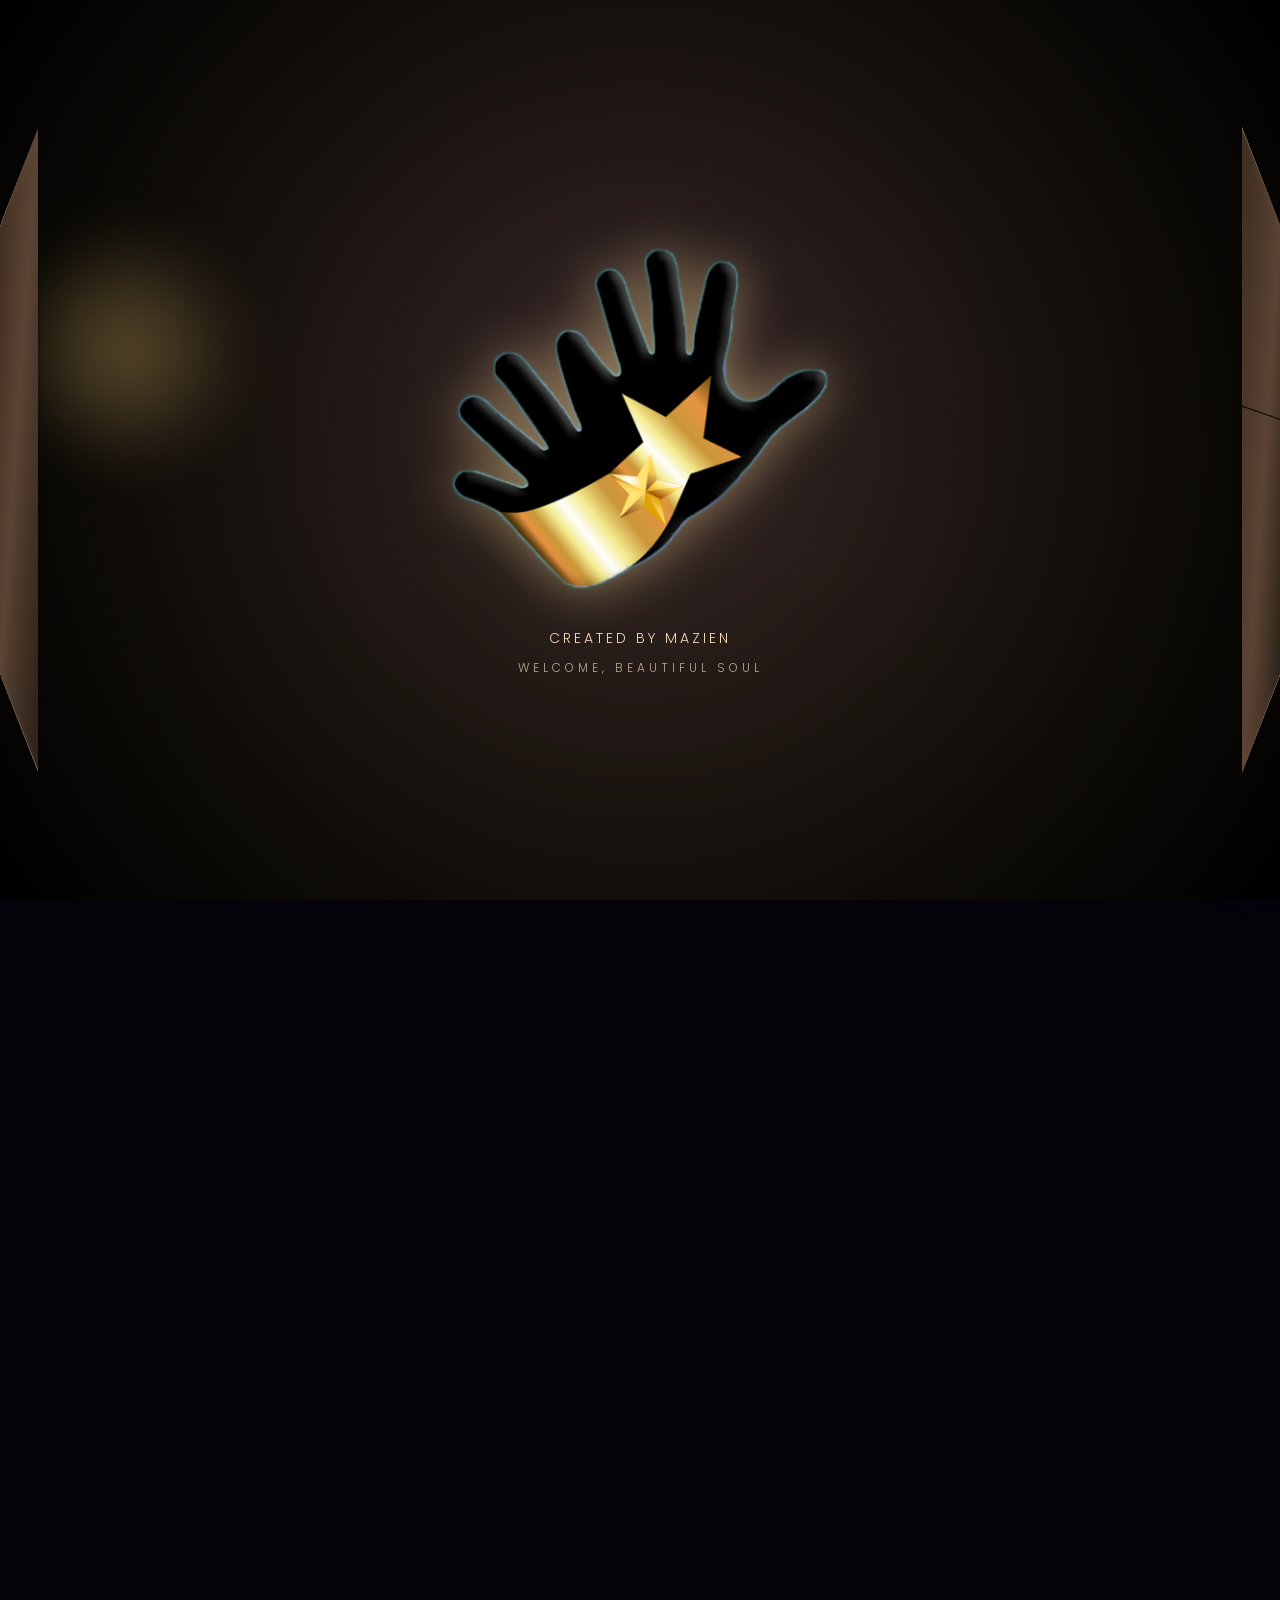
<file: index.html>
<!DOCTYPE html>
<html lang="en">
<head>
  <meta charset="UTF-8" />
  <meta name="viewport" content="width=device-width, initial-scale=1.0" />
  <title>World Within</title>

  <!--
    CRITICAL — paints BEFORE any CSS file loads.
    This prevents the black/white flash on mobile.
  -->
  <style>
    html, body { margin:0; padding:0; background:#030309; overflow:hidden; }
    

    #intro-screen {
  position:fixed; top:0; left:0; width:100%; height:100%;
  z-index:9999; display:flex; align-items:center; justify-content:center;
  background: radial-gradient(circle at 50% 40%, #1a0f1f 0%, #050505 70%, #000 100%);
}
#intro-screen .book-wrapper {
  width:100% !important;
  max-width:100% !important;
  height: 50dvh !important;
  align-self: center;
  
}
    #site-content { opacity:0; visibility:hidden; }
  </style>

  <!-- Fonts — display=swap means they don't block render -->
  <link rel="preconnect" href="https://fonts.googleapis.com">
  <link rel="preconnect" href="https://fonts.gstatic.com" crossorigin>
  <link href="https://fonts.googleapis.com/css2?family=Cormorant+Garamond:ital,wght@0,300;0,400;1,300;1,400&family=Poppins:wght@300;400;600&display=swap" rel="stylesheet">

  <!-- CSS — intro.css loads early so book renders fast -->
  <link rel="stylesheet" href="css/style.css" />
  
  <link rel="stylesheet" href="css/intro.css" />
  <link rel="stylesheet" href="css/animations.css" />
  <link rel="stylesheet" href="css/themes.css" />
  <link rel="stylesheet" href="css/responsive.css" />
  <link rel="stylesheet" href="css/fixes.css?v=2" />



   <style>
    /* ---------------------------------------------------------------
       WORLD MARQUEE — the slim, always-moving announcement bar that
       sits beside (to the left of) the floating door nav button, on
       every page. This does NOT touch door-nav.js or fixes.css: the
       nav button is simply placed inside this new #world-tray
       wrapper, which takes over its fixed bottom-right position.
       Nothing about how the nav itself opens or closes changes.
    ----------------------------------------------------------------- */
    #world-tray{
      position:fixed !important;
      left:12px; right:0; bottom:18px;
      z-index:40;
      display:flex;
      align-items:flex-end;   /* bottom-aligns the marquee with the nav button, not centered on its height */
      gap:0;                  /* no seam between the bar and the nav button -- they read as one shape */
    }
    #world-door-nav{
      position:static !important;
      flex:0 0 auto;
      margin-left:-16px;      /* tucks the button in front of the bar's rounded end so they fuse */
      z-index:2;
    }

    #world-marquee{
      position:relative;
      flex:1 1 auto;
      min-width:0;             /* lets flexbox actually shrink/grow it to fill the row, not just the content */
      height:38px;              /* a modest bump up from the first pass, still well under the nav button's own height */
      margin-bottom:8px;        /* sits toward the bottom of the nav, not vertically centered beside it */
      margin-right:-16px;       /* the bar's end slides behind the nav circle instead of stopping beside it */
      overflow:hidden;
      border-radius:19px;
      background:#08080B;
      border:2px solid #d4af37;  /* the same gold used on the nav's own ring, thick enough to read as a deliberate frame */
      display:flex;
      align-items:center;
      z-index:1;
      /* the moving text softly fades out before it reaches the nav circle, instead of
         being hard-clipped there -- this is what makes it feel like it has "no end". */
      mask-image: linear-gradient(to right, black 0%, black 76%, transparent 100%);
      -webkit-mask-image: linear-gradient(to right, black 0%, black 76%, transparent 100%);
    }
    #world-marquee-track{
      display:flex;
      gap:40px;
      white-space:nowrap;
      padding-left:16px;
      will-change:transform;
    }
    .world-marquee-item{
      display:inline-flex; align-items:center; gap:6px;
      color:#f2dc96;
      font-size:0.8rem;
      letter-spacing:0.01em;
      text-decoration:none;
      cursor:pointer;
    }
    .world-marquee-item:hover,
    .world-marquee-item:focus-visible{ color:#fff; }
    .world-marquee-item .wm-dot{ color:#d4af37; }

    @media (max-width:640px){
      #world-tray{ left:8px; bottom:14px; }
      #world-marquee{ height:34px; }
      .world-marquee-item{ font-size:0.72rem; }
    }
    @media (prefers-reduced-motion:reduce){
      #world-marquee-track{ transform:none !important; }
    }
   </style>
</head>


<body>

<!-- ============================================
     INTRO 1 — THE BOOK
============================================= -->
<div id="intro-screen">

  <div class="book-wrapper">
    <div class="book-glow"></div>
    <div class="book-cover left-cover"></div>
    <div class="book-cover right-cover"></div>
    <div class="book-center">
      <img src="assets/images/123_045549.png" alt="World Within" class="intro-logo">
      <p class="intro-credit">Created by Mazien</p>
      <p class="intro-welcome">Welcome, Beautiful Soul</p>
    </div>
  </div>

</div>


<!-- ============================================
     INTRO 2 — THE INVITATION
============================================= -->
<div id="intro-screen2">

  <div class="intro-content2">
    <h1 class="intro-title2">
      What if the world<br>
  you've always felt inside…<br><br>
  could finally be seen?
    </h1>
    <p class="intro-text2">
      Some worlds are soft.<br>
      Some are electric.<br>
      Some are still waiting to be understood.
    </p>
    <button id="enter-experience">Enter Experience</button>
  </div>

</div>


<!-- ============================================
     MAIN SITE — revealed by intro.js
============================================= -->
<div id="site-content">

  <div id="particles-container"></div>

  <!-- HERO -->
  <section class="hero">
    <div class="container">
      <div class="hero-layout">

        <div class="hero-left fade-up">
          <span class="hero-tag">Pure Love Experience</span>
          <h1>Every person carries<br><span>a world</span></h1>
          <p class="hero-description">
            Let's bring yours to life.<br>
            You are loved here.<br><br>
            This is more than a questionnaire.<br>
            It's a gentle journey of self-expression,<br>
            story, and identity.<br><br>
            A space where you are seen,<br>
            valued, and celebrated.
          </p>
        </div>

        <div class="hero-right">
             <h3>Seen Through Visuals </h3>
          
          <div class="medium-frame visual-frame">
            <img src="assets/images/nobackground.png" alt="Symbol" class="floating-symbol">
          </div>
          <div class="large-frame visual-frame">
            <img src="assets/images/Mainland.png" alt="Neurodivergent Mind" class="main-hero-image float-soft">
          </div>
        </div>

      </div>
    </div>
  </section>



<!-- SECTION 2
       STATUS: NEEDS IMAGE -->
  <section>
    <div class="container">
      <div class="glass-card fade-up">
        <div class="scene-card-layout">
          <div class="scene-card-text">
            <p class="prompt-text">Instead of pressure, there is exploration.</p>
            <p>
              Instead of interrogation, there is emotional discovery.<br><br>
              You are not being measured here.<br>
              You are being understood.
            </p>
          </div>
          <div class="scene-visual">
            <img src="assets/12.png" alt="" class="scene-visual-img">
          </div>
        </div>
      </div>
    </div>
  </section>
  

  <!-- ATMOSPHERE SELECTOR -->
  <section class="section-compact">
    <div class="container">
      <h2 class="fade-up" style="margin-bottom:14px; text-align:center; font-style:italic;">
        What kind of world lives within you?
  
      </h2>
      <p style="text-align:center; margin-bottom:40px; opacity:0.52; font-size:0.88rem; letter-spacing:0.08em;">
        Choose the one that feels most like home right now.
      </p>
      <div class="emotion-grid">
        <div class="emotion-card glass-card float-soft" data-feel="calm" onclick="selectEmotion('calm', this)">
          <h3>Calm</h3>
          <p>Gentle stillness, spacious thoughts, soft emotional breathing.</p>
          <span class="selected-badge">✓</span>
        </div>
        <div class="emotion-card glass-card float-soft" data-feel="electric" onclick="selectEmotion('electric', this)">
          <h3>Electric</h3>
          <p>Neon pulses, intensity, movement, energetic curiosity.</p>
          <span class="selected-badge">✓</span>
        </div>
        <div class="emotion-card glass-card float-soft" data-feel="dreamy" onclick="selectEmotion('dreamy', this)">
          <h3>Dreamy</h3>
          <p>Floating imagination, softness, emotional depth and wonder.</p>
          <span class="selected-badge">✓</span>
        </div>
        <div class="emotion-card glass-card float-soft" data-feel="sacred" onclick="selectEmotion('sacred', this)">
          <h3>Sacred</h3>
          <p>Silence, warmth, gold light, spiritual presence and reflection.</p>
          <span class="selected-badge">✓</span>
        </div>
      </div>
    </div>
  </section>



  <!-- ENCOURAGEMENT
       STATUS: NEEDS IMAGE -->
  <section>
    <div class="container">
      <div class="glass-card fade-up">
        <div class="scene-card-layout">
          <div class="scene-card-text">
            <p class="prompt-text">There is no wrong way to express yourself.</p>
            <p>
              Your uniqueness matters.<br>
              Your inner world deserves to be seen.<br><br>
              Take your time.
            </p>
          </div>
          <div class="scene-visual">
            <img src="assets/13.png" alt="" class="scene-visual-img">
          </div>
        </div>
      </div>
    </div>
  </section>
  

  <!-- NAVIGATION -->
  <section>
    <div class="container">
      <h2 class="fade-up" style="text-align:center; margin-bottom:14px;">Where would you like to go?</h2>
      <p style="text-align:center; margin-bottom:40px; opacity:0.48; font-size:0.88rem;">Every door leads somewhere meaningful.</p>
      <div class="emotion-grid">
        <a href="about.html" class="emotion-card glass-card" style="text-decoration:none; color:white;">
          <h3>Identity Reflection</h3>
          <p>Explore philosophy, emotional identity, and the heart behind the experience.</p>
        </a>
        <a href="experience.html" class="emotion-card glass-card" style="text-decoration:none; color:white;">
          <h3>The Journey Engine</h3>
          <p>Step into the guided emotional experience and begin expressing your world.</p>
        </a>
        <a href="contact.html" class="emotion-card glass-card" style="text-decoration:none; color:white;">
          <h3>Final Connection</h3>
          <p>Reach out, submit your reflections, and continue the conversation.</p>
        </a>
      </div>
    </div>
  </section>

  <!-- FOOTER -->
  <footer>
    <div class="container">
      <p class="supportive-message">Your story matters.</p>
      <p style="margin-top:12px; font-size:0.75rem; opacity:0.28; letter-spacing:0.14em;">
        World Within &nbsp;·&nbsp; Created with love by Mazien
      </p>
    </div>
  </footer>

</div><!-- /site-content -->


<!-- JS — defer so HTML paints first -->
<script src="js/animations.js" defer></script>
<script src="js/interactions.js" defer></script>
<script src="js/form-handler.js" defer></script>
<script src="js/particles.js" defer></script>
<script src="js/experience-progress.js" defer></script>
<script src="js/intro.js"></script><!-- NOT deferred — must run immediately -->
<script src="js/main.js" defer></script>


  <!-- Next new showcase overlay goes here -->

  <!-- ===== ANNOUNCEMENT MARQUEE + FLOATING DOOR NAV =====
       #world-tray is the new fixed-position wrapper. It holds the
       slim scrolling marquee on the left and the existing floating
       door button on the right, both anchored to the bottom, like
       two items sitting on the same shelf. The door button's own
       open/close behaviour (door-nav.js) is untouched — only its
       on-screen position now comes from this wrapper. -->
  <div id="world-tray">
    <div id="world-marquee" role="region" aria-label="Site announcements">
      <div id="world-marquee-track"></div>
    </div>




  

  
<!-- ===== FLOATING DOOR NAV ===== -->
<div id="world-door-nav">
  
    <button id="world-door-toggle" aria-label="Open navigation" aria-expanded="false"
        style="width: 65px; height: 60px; min-width: 60px; min-height: 60px;">
  <img src="assets/images/123_045549.png" alt="" class="world-door-icon"
       style="width: 100%; height: 100%;">
  </button>

  <nav id="world-door-panel" aria-hidden="true">
    <a href="index.html" class="world-door-link">
      <span class="world-door-link-title">Home</span>
      <span class="world-door-link-sub">Return to the beginning</span>
    </a>
    <a href="about.html" class="world-door-link">
      <span class="world-door-link-title">Identity Reflection</span>
      <span class="world-door-link-sub">The philosophy behind it</span>
    </a>
    <a href="experience.html" class="world-door-link">
      <span class="world-door-link-title">The Journey</span>
      <span class="world-door-link-sub">The guided experience</span>
    </a>
    <a href="showcase.html" class="world-door-link world-door-link-featured">
      <span class="world-door-link-title">Showcase</span>
      <span class="world-door-link-sub">Worlds already brought to life</span>
    </a>
    <a href="contact.html" class="world-door-link">
      <span class="world-door-link-title">Final Connection</span>
      <span class="world-door-link-sub">Stay connected</span>
    </a>
  </nav>
</div>
    
    <script defer src="js/door-nav.js"></script>
    
    <script>
  /* =========================================================
     WORLD MARQUEE — the announcement bar beside the floating nav.

     TO ADD / EDIT AN ANNOUNCEMENT:
       1. Copy one { text: ..., href: ... } line below.
       2. Change the text and the link.
       3. Save — that's it, nothing else needs to change.

     TO PUT THIS ON ANOTHER PAGE (index.html, about.html,
     experience.html, contact.html): copy this whole block —
     the <style> block in <head>, the #world-tray markup that
     replaced #world-door-nav, and this <script> — into the exact
     same spots on that page. It's the same three pieces every
     time, so copy-paste is literally how you install it.
  ========================================================= */
  var WORLD_ANNOUNCEMENTS = [
    { text: 'NEW: A free online well-being session — Gift of Remembrance', href: 'https://seenthroughvisuals97creatives-oss.github.io/gift-of-remembrance/' },
    { text: 'Your presence adds something to this world.'},
    { text: 'Discover Bite by Bytes', href: 'https://mazienx.github.io/D7xMight/Bite%20by%20Bytes/bitebybytes.html' },
     { text: 'There is beauty in simply being.'},
    { text: 'Explore a living chemistry classroom — Learning with Mr. SOA', href: 'https://seenthroughvisuals97creatives-oss.github.io/learning-with-Mr.SOA/mr-soa-chemistry-classroom.html' },
    { text: 'Sometimes, being here is already something beautiful.'},
    { text: 'New creative expressions are entering the Showcase', href: 'showcase.html' },
   { text: 'You dont have to earn your place in existence.'},
    { text: 'See the Visual Gallery', href: 'https://seenthroughvisuals97creatives-oss.github.io/97-art-Galaxy/97-art-galaxy.html' }
  ];

  (function(){
    var track = document.getElementById('world-marquee-track');
    var wrap = document.getElementById('world-marquee');
    if (!track || !wrap || !WORLD_ANNOUNCEMENTS.length) return;

    function buildItems(){
      WORLD_ANNOUNCEMENTS.forEach(function(a){
      var el = document.createElement(a.href ? 'a' : 'span');
        el.className = 'world-marquee-item';
        el.href = a.href;
        if (/^https?:\/\//.test(a.href)) { el.target = '_blank'; el.rel = 'noopener'; }
        el.innerHTML = '<span class="wm-dot">●</span><span>' + a.text + '</span>';
        track.appendChild(el);
      });
    }
    buildItems();              // first pass, to measure the real width of one full lap
    var singleWidth = track.scrollWidth;
    buildItems();               // second pass: a seamless duplicate to loop against

    var reduceMotion = window.matchMedia('(prefers-reduced-motion: reduce)').matches;
    var offset = 0;
    var speed = 0.5;            // px per frame — readable, but the bar is now full-width so it needs a touch more pace
    var paused = false;

    function tick(){
      if (!reduceMotion && !paused && singleWidth > 0) {
        offset -= speed;
        if (-offset >= singleWidth) offset += singleWidth;
        track.style.transform = 'translateX(' + offset + 'px)';
      }
      requestAnimationFrame(tick);
    }
    if (!reduceMotion) requestAnimationFrame(tick);

    // Pausing on hover/focus is what makes a moving ticker actually readable.
    wrap.addEventListener('mouseenter', function(){ paused = true; });
    wrap.addEventListener('mouseleave', function(){ paused = false; });
    wrap.addEventListener('focusin', function(){ paused = true; });
    wrap.addEventListener('focusout', function(){ paused = false; });
  })();
     </script>

  
</body>
</html>
</file>
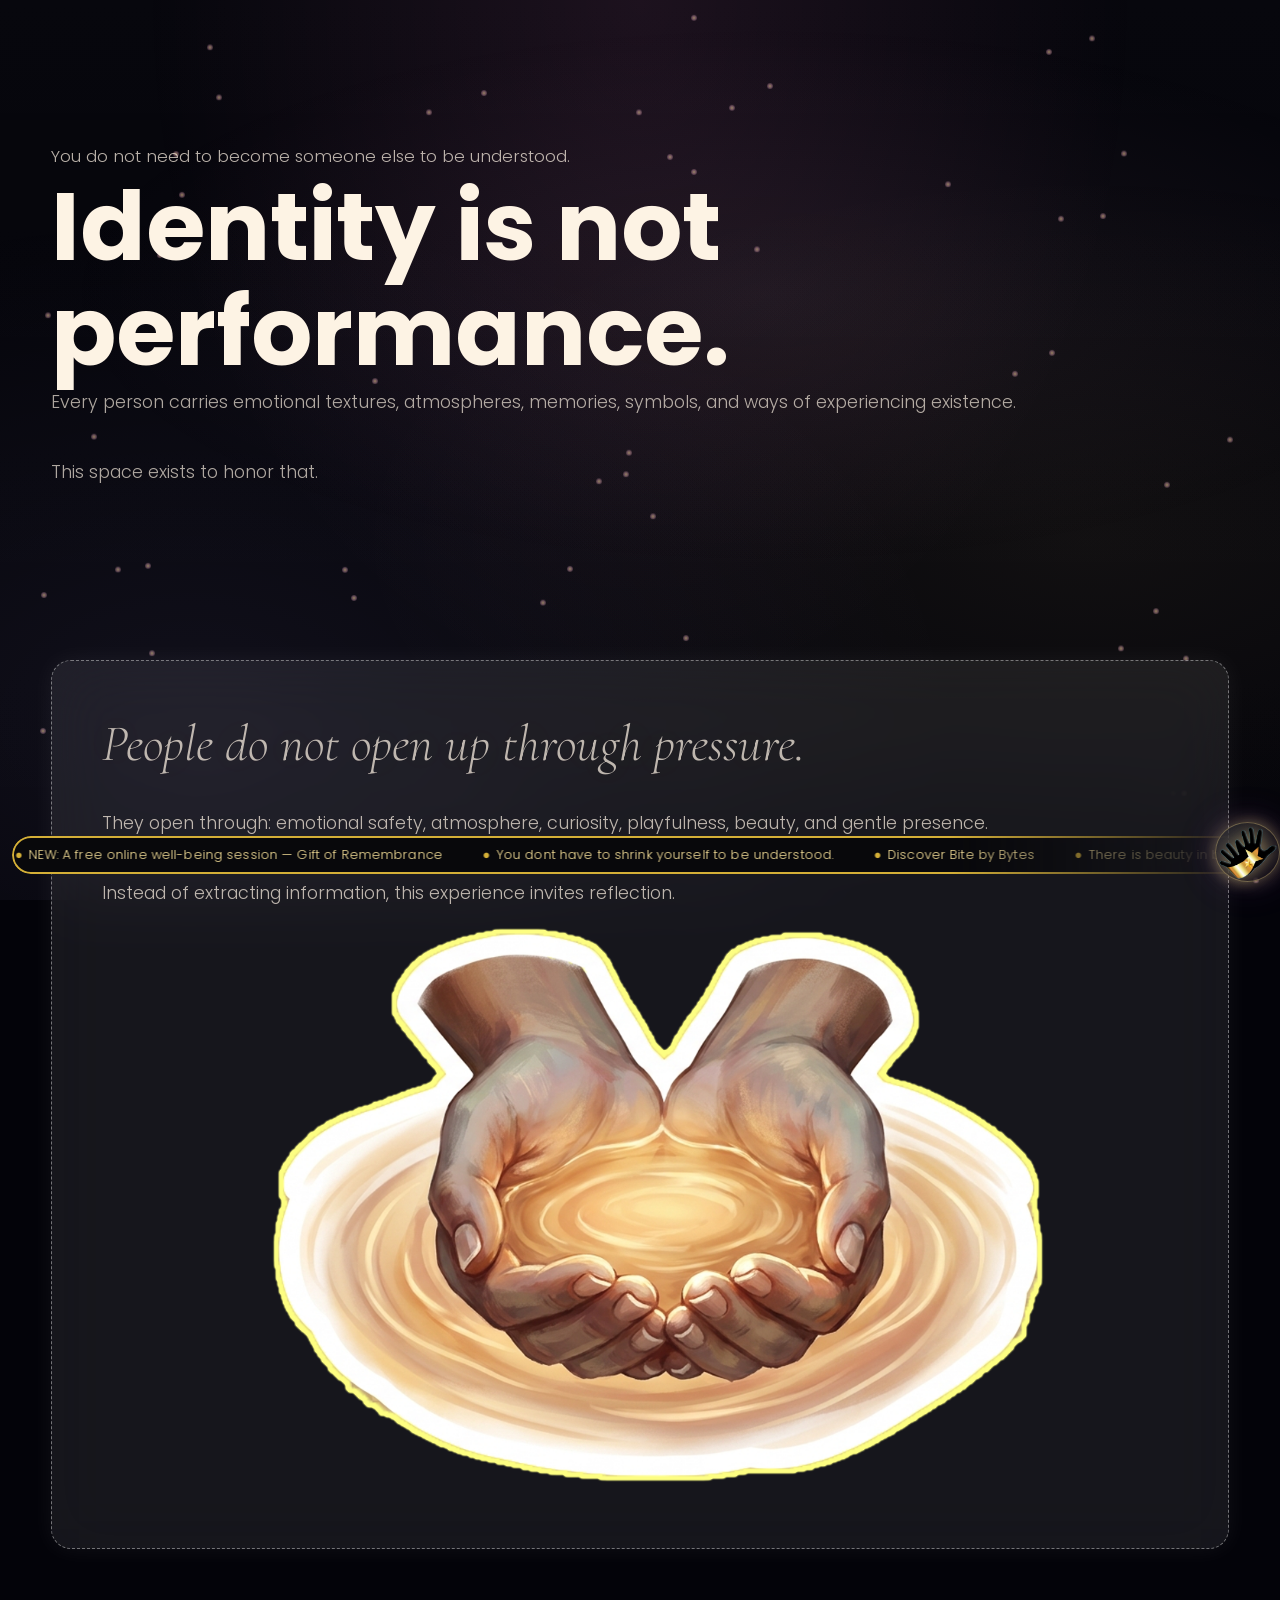
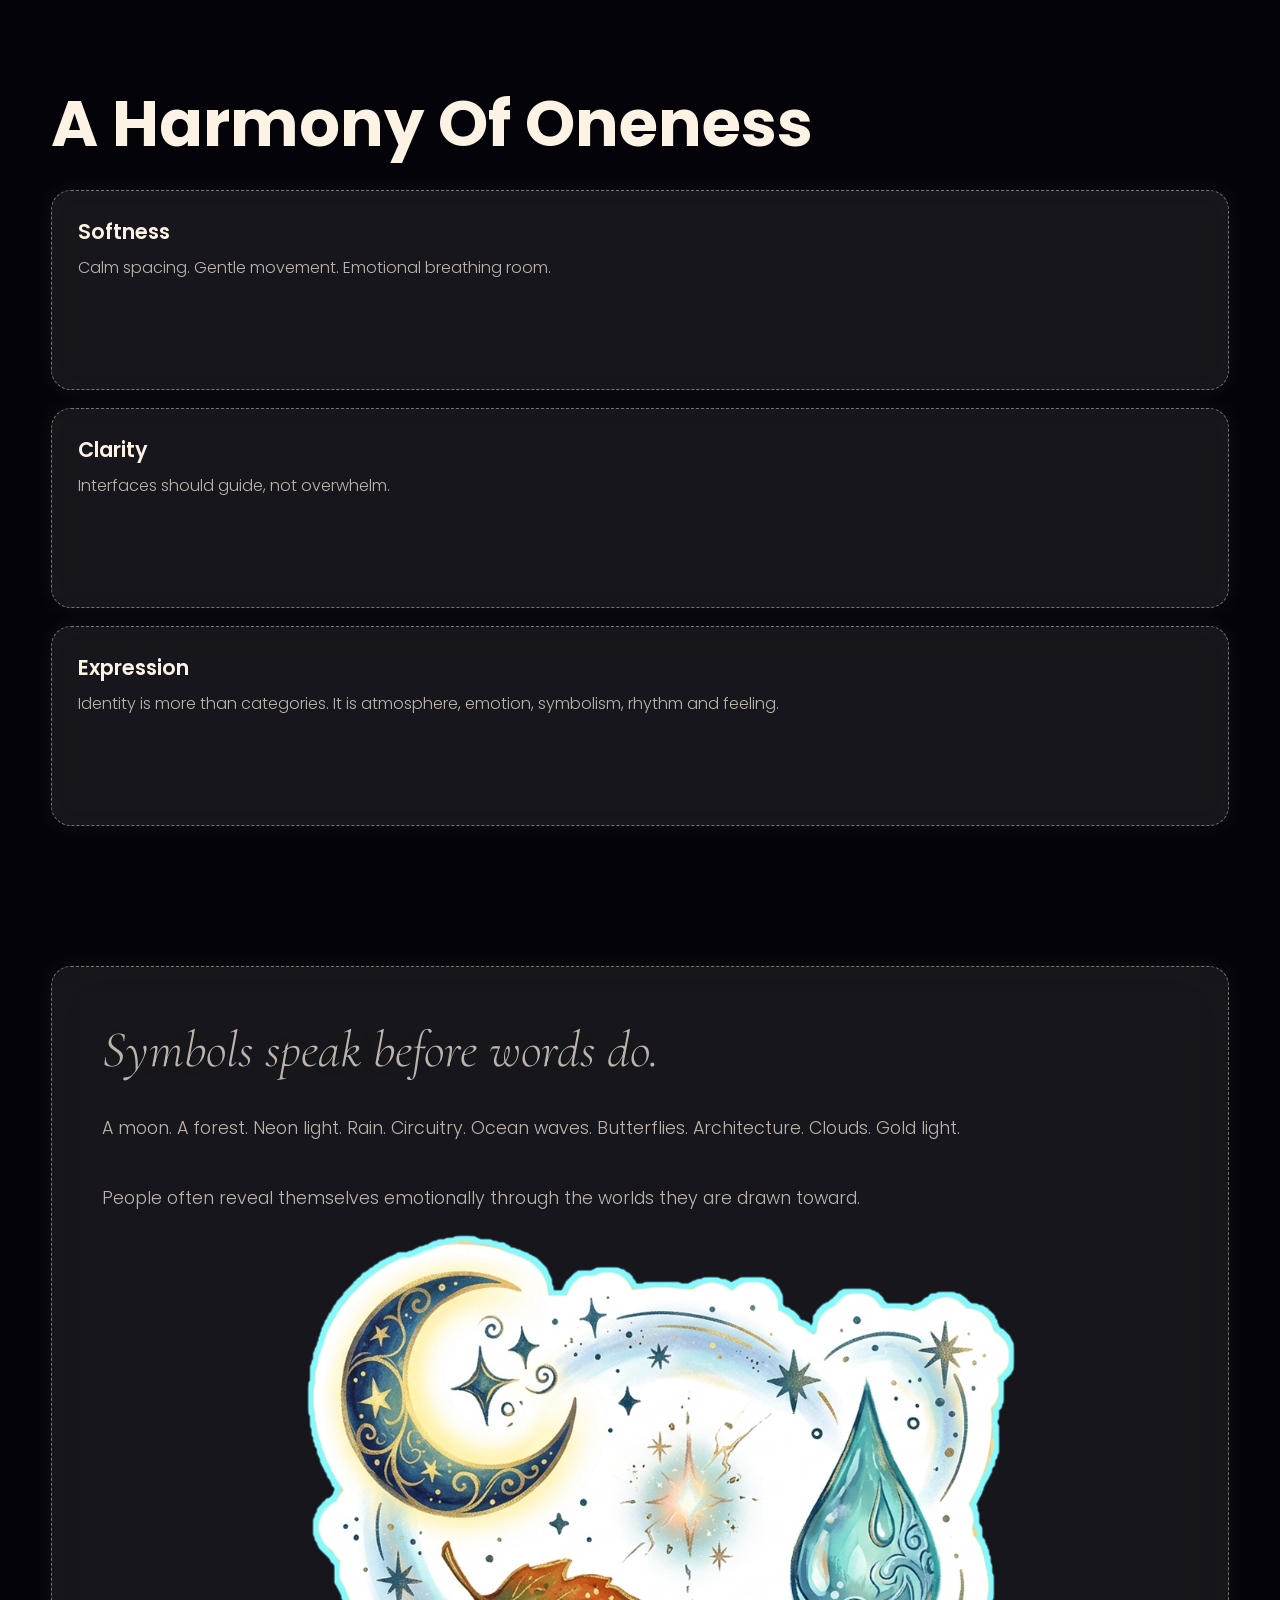
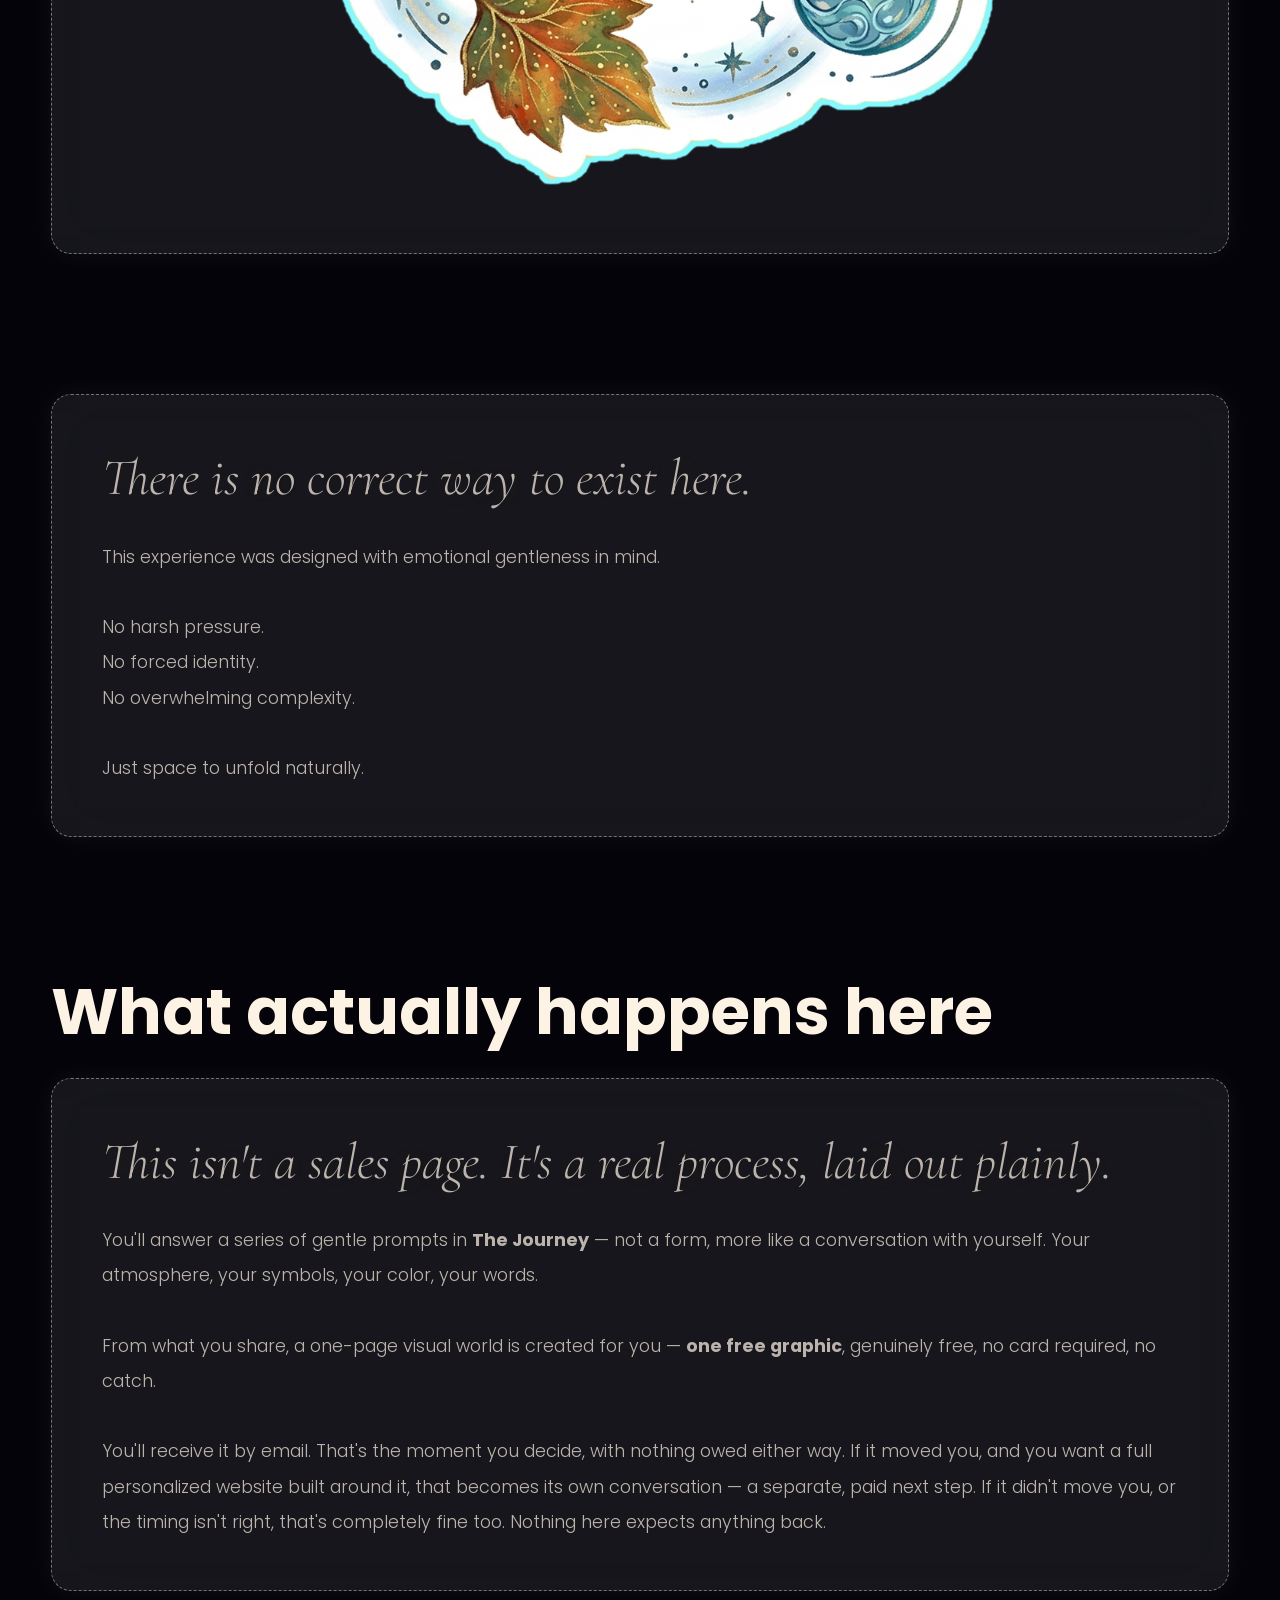
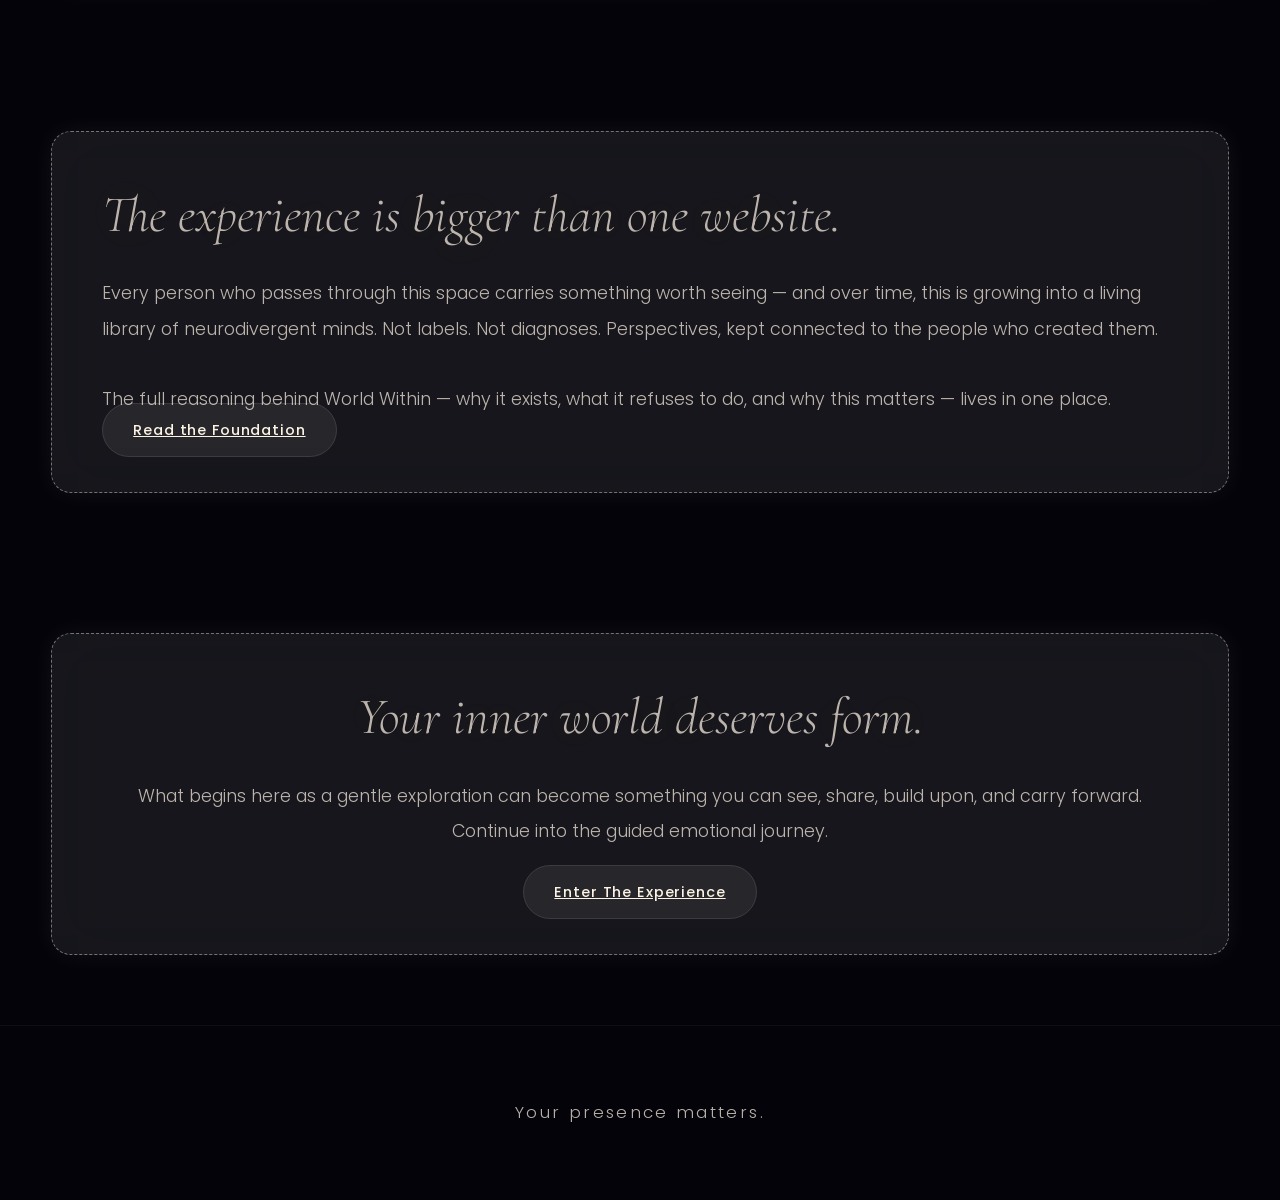
<file: about.html>
<!-- =========================================
     about.html
     IDENTITY REFLECTION SPACE
========================================= -->

<!DOCTYPE html>
<html lang="en">

<head>

  <meta charset="UTF-8" />

  <meta name="viewport"
    content="width=device-width, initial-scale=1.0" />

  <title>Identity Reflection</title>

  <!-- CSS -->

  <link rel="stylesheet" href="css/style.css" />
  <link rel="stylesheet" href="css/animations.css" />
  <link rel="stylesheet" href="css/themes.css" />
  <link rel="stylesheet" href="css/responsive.css" />
  <link rel="stylesheet" href="css/fixes.css" />

      <style>
    /* ---------------------------------------------------------------
       WORLD MARQUEE — the slim, always-moving announcement bar that
       sits beside (to the left of) the floating door nav button, on
       every page. This does NOT touch door-nav.js or fixes.css: the
       nav button is simply placed inside this new #world-tray
       wrapper, which takes over its fixed bottom-right position.
       Nothing about how the nav itself opens or closes changes.
    ----------------------------------------------------------------- */
    #world-tray{
      position:fixed !important;
      left:12px; right:0; bottom:18px;
      z-index:40;
      display:flex;
      align-items:flex-end;   /* bottom-aligns the marquee with the nav button, not centered on its height */
      gap:0;                  /* no seam between the bar and the nav button -- they read as one shape */
    }
    #world-door-nav{
      position:static !important;
      flex:0 0 auto;
      margin-left:-16px;      /* tucks the button in front of the bar's rounded end so they fuse */
      z-index:2;
    }

    #world-marquee{
      position:relative;
      flex:1 1 auto;
      min-width:0;             /* lets flexbox actually shrink/grow it to fill the row, not just the content */
      height:38px;              /* a modest bump up from the first pass, still well under the nav button's own height */
      margin-bottom:8px;        /* sits toward the bottom of the nav, not vertically centered beside it */
      margin-right:-16px;       /* the bar's end slides behind the nav circle instead of stopping beside it */
      overflow:hidden;
      border-radius:19px;
      background:#08080B;
      border:2px solid #d4af37;  /* the same gold used on the nav's own ring, thick enough to read as a deliberate frame */
      display:flex;
      align-items:center;
      z-index:1;
      /* the moving text softly fades out before it reaches the nav circle, instead of
         being hard-clipped there -- this is what makes it feel like it has "no end". */
      mask-image: linear-gradient(to right, black 0%, black 76%, transparent 100%);
      -webkit-mask-image: linear-gradient(to right, black 0%, black 76%, transparent 100%);
    }
    #world-marquee-track{
      display:flex;
      gap:40px;
      white-space:nowrap;
      padding-left:16px;
      will-change:transform;
    }
    .world-marquee-item{
      display:inline-flex; align-items:center; gap:6px;
      color:#f2dc96;
      font-size:0.8rem;
      letter-spacing:0.01em;
      text-decoration:none;
      cursor:pointer;
    }
    .world-marquee-item:hover,
    .world-marquee-item:focus-visible{ color:#fff; }
    .world-marquee-item .wm-dot{ color:#d4af37; }

    @media (max-width:640px){
      #world-tray{ left:8px; bottom:14px; }
      #world-marquee{ height:34px; }
      .world-marquee-item{ font-size:0.72rem; }
    }
    @media (prefers-reduced-motion:reduce){
      #world-marquee-track{ transform:none !important; }
    }
      </style>
</head>

<body class="theme-dreamy">

  <!-- =========================================
       PARTICLES
  ========================================== -->

  <div id="particles-container"></div>

  <!-- =========================================
       HERO SECTION
  ========================================== -->

  <section class="hero">

    <div class="container">

      <div class="hero-content fade-up">

        <p class="supportive-message float-soft">
          You do not need to become someone else to be understood.
        </p>

        <h1 class="hero-title breathe">
          Identity is not performance.
        </h1>

        <p class="hero-subtitle">
          Every person carries emotional textures,
          atmospheres, memories, symbols,
          and ways of experiencing existence.
          <br /><br />
          This space exists to honor that.
        </p>

      </div>

    </div>

  </section>

  <!-- =========================================
       PHILOSOPHY SECTION
  ========================================== -->

  <section>

    <div class="container">

      <div class="glass-card fade-up">

        <div class="scene-card-layout">
          <div class="scene-card-text">

            <p class="prompt-text">
              People do not open up through pressure.
            </p>

            <p>
              They open through:
              emotional safety,
              atmosphere,
              curiosity,
              playfulness,
              beauty,
              and gentle presence.
              <br /><br />
              Instead of extracting information,
              this experience invites reflection.
            </p>

          </div>
          <div class="scene-visual">
            <img src="assets/15.png" alt="" class="scene-visual-img">
          </div>
        </div>

      </div>

    </div>

  </section>

  <!-- =========================================
       BALANCE SECTION
  ========================================== -->

  <section>

    <div class="container">

      <h2 class="fade-up"
        style="margin-bottom: 30px;">

        A Harmony Of Oneness
      </h2>

      <div class="emotion-grid harmony-grid">

        <!-- Softness -->

        <div class="emotion-card glass-card float-soft">

          <h3>Softness</h3>

          <p>
            Calm spacing.
            Gentle movement.
            Emotional breathing room.
          </p>

        </div>

        <!-- Clarity -->

        <div class="emotion-card glass-card float-soft">

          <h3>Clarity</h3>

          <p>
            Interfaces should guide,
            not overwhelm.
          </p>

        </div>

        <!-- Expression -->

        <div class="emotion-card glass-card float-soft">

          <h3>Expression</h3>

          <p>
            Identity is more than categories.
            It is atmosphere, emotion,
            symbolism, rhythm and feeling.
          </p>

        </div>

      </div>

    </div>

  </section>

  <!-- =========================================
       SYMBOLIC SECTION
  ========================================== -->

  <section>

    <div class="container">

      <div class="glass-card fade-up">

        <div class="scene-card-layout">
          <div class="scene-card-text">

            <p class="prompt-text">
              Symbols speak before words do.
            </p>

            <p>
              A moon.
              A forest.
              Neon light.
              Rain.
              Circuitry.
              Ocean waves.
              Butterflies.
              Architecture.
              Clouds.
              Gold light.
              <br /><br />
              People often reveal themselves
              emotionally through the worlds
              they are drawn toward.
            </p>

          </div>
          <div class="scene-visual">
            <img src="assets/16.png" alt="" class="scene-visual-img">
          </div>
        </div>

      </div>

    </div>

  </section>

  <!-- =========================================
       EMOTIONAL SAFETY SECTION
  ========================================== -->

  <section>

    <div class="container">

      <div class="glass-card fade-up">

        <p class="prompt-text">
          There is no correct way to exist here.
        </p>

        <p>
          This experience was designed
          with emotional gentleness in mind.
          <br /><br />
          No harsh pressure.
          <br />
          No forced identity.
          <br />
          No overwhelming complexity.
          <br /><br />
          Just space to unfold naturally.
        </p>

      </div>

    </div>

  </section>

  <!-- =========================================
       HOW THIS WORKS SECTION
  ========================================== -->

  <section>

    <div class="container">

      <h2 class="fade-up" style="margin-bottom: 30px;">
        What actually happens here
      </h2>

      <div class="glass-card fade-up">

        <p class="prompt-text">
          This isn't a sales page. It's a real process, laid out plainly.
        </p>

        <p>
          You'll answer a series of gentle prompts in
          <strong>The Journey</strong> — not a form, more like
          a conversation with yourself. Your atmosphere, your
          symbols, your color, your words.
          <br /><br />
          From what you share, a one-page visual world is
          created for you — <strong>one free graphic</strong>,
          genuinely free, no card required, no catch.
          <br /><br />
          You'll receive it by email. That's the moment you
          decide, with nothing owed either way. If it moved
          you, and you want a full personalized website built
          around it, that becomes its own conversation — a
          separate, paid next step. If it didn't move you, or
          the timing isn't right, that's completely fine too.
          Nothing here expects anything back.
        </p>

      </div>

    </div>

  </section>

  <!-- =========================================
       FOUNDATION SECTION
  ========================================== -->

  <section>

    <div class="container">

      <div class="glass-card fade-up">

        <p class="prompt-text">
          The experience is bigger than one website.
        </p>

        <p>
          Every person who passes through this space carries
          something worth seeing — and over time, this is
          growing into a living library of neurodivergent minds.
          Not labels. Not diagnoses. Perspectives, kept connected
          to the people who created them.
          <br /><br />
          The full reasoning behind World Within — why it exists,
          what it refuses to do, and why this matters — lives in
          one place.
        </p>

        <a href="https://drive.google.com/file/d/1LDMud1Vcqt6EDF3uYCUCGWX-5kASmnnp/view?usp=drivesdk"
          target="_blank" rel="noopener"
          class="cta-button glow-pulse">
          Read the Foundation
        </a>

      </div>

    </div>

  </section>

  <!-- =========================================
       TRANSITION TO EXPERIENCE
  ========================================== -->

  <section>

    <div class="container">

      <div class="glass-card fade-up"
        style="text-align: center;">

        <p class="prompt-text">
          Your inner world deserves form.
        </p>

        <p style="margin-bottom: 30px;">
          What begins here as a gentle exploration can become
          something you can see, share, build upon, and carry
          forward. Continue into the guided emotional journey.
        </p>

        <a href="experience.html"
          class="cta-button glow-pulse">

          Enter The Experience

        </a>

      </div>

    </div>

  </section>

  <!-- =========================================
       FOOTER
  ========================================== -->

  <footer>

    <div class="container">

      <p class="supportive-message float-soft">
        Your presence matters.
      </p>

    </div>

  </footer>

  <!-- =========================================
       JAVASCRIPT
  ========================================== -->

  <script src="js/main.js"></script>
  <script src="js/animations.js"></script>
  <script src="js/interactions.js"></script>
  <script src="js/form-handler.js"></script>
  <script src="js/particles.js"></script>

  <!-- Next new showcase overlay goes here -->

  <!-- ===== ANNOUNCEMENT MARQUEE + FLOATING DOOR NAV =====
       #world-tray is the new fixed-position wrapper. It holds the
       slim scrolling marquee on the left and the existing floating
       door button on the right, both anchored to the bottom, like
       two items sitting on the same shelf. The door button's own
       open/close behaviour (door-nav.js) is untouched — only its
       on-screen position now comes from this wrapper. -->
  <div id="world-tray">
    <div id="world-marquee" role="region" aria-label="Site announcements">
      <div id="world-marquee-track"></div>
    </div>
<!-- ===== FLOATING DOOR NAV ===== -->
<div id="world-door-nav">
  
      <button id="world-door-toggle" aria-label="Open navigation" aria-expanded="false"
        style="width: 65px; height: 60px; min-width: 60px; min-height: 60px;">
  <img src="assets/images/123_045549.png" alt="" class="world-door-icon"
       style="width: 100%; height: 100%;">
  </button>

  <nav id="world-door-panel" aria-hidden="true">
    <a href="index.html" class="world-door-link">
      <span class="world-door-link-title">Home</span>
      <span class="world-door-link-sub">Return to the beginning</span>
    </a>
    <a href="about.html" class="world-door-link">
      <span class="world-door-link-title">Identity Reflection</span>
      <span class="world-door-link-sub">The philosophy behind it</span>
    </a>
    <a href="experience.html" class="world-door-link">
      <span class="world-door-link-title">The Journey</span>
      <span class="world-door-link-sub">The guided experience</span>
    </a>
    <a href="showcase.html" class="world-door-link world-door-link-featured">
      <span class="world-door-link-title">Showcase</span>
      <span class="world-door-link-sub">Worlds already brought to life</span>
    </a>
    <a href="contact.html" class="world-door-link">
      <span class="world-door-link-title">Final Connection</span>
      <span class="world-door-link-sub">Stay connected</span>
    </a>
  </nav>
</div>

<script defer src="js/door-nav.js"></script>
   <script>
  /* =========================================================
     WORLD MARQUEE — the announcement bar beside the floating nav.

     TO ADD / EDIT AN ANNOUNCEMENT:
       1. Copy one { text: ..., href: ... } line below.
       2. Change the text and the link.
       3. Save — that's it, nothing else needs to change.

     TO PUT THIS ON ANOTHER PAGE (index.html, about.html,
     experience.html, contact.html): copy this whole block —
     the <style> block in <head>, the #world-tray markup that
     replaced #world-door-nav, and this <script> — into the exact
     same spots on that page. It's the same three pieces every
     time, so copy-paste is literally how you install it.
  ========================================================= */
  var WORLD_ANNOUNCEMENTS = [
    { text: 'NEW: A free online well-being session — Gift of Remembrance', href: 'https://seenthroughvisuals97creatives-oss.github.io/gift-of-remembrance/' },
        { text: 'You dont have to shrink yourself to be understood.'},
    { text: 'Discover Bite by Bytes', href: 'https://mazienx.github.io/D7xMight/Bite%20by%20Bytes/bitebybytes.html' },
       { text: 'There is beauty in being authentically you.'},
    { text: 'Explore a living chemistry classroom — Learning with Mr. SOA', href: 'https://seenthroughvisuals97creatives-oss.github.io/learning-with-Mr.SOA/mr-soa-chemistry-classroom.html' },
    { text: 'You are allowed to discover yourself without rushing.'},
    { text: 'New creative expressions are entering the Showcase', href: 'showcase.html' },
    { text: 'Understanding begins when we allow ourselves to see beyond appearances.'},
    { text: 'See the Visual Gallery', href: 'https://seenthroughvisuals97creatives-oss.github.io/97-art-Galaxy/97-art-galaxy.html' }
  ];

  (function(){
    var track = document.getElementById('world-marquee-track');
    var wrap = document.getElementById('world-marquee');
    if (!track || !wrap || !WORLD_ANNOUNCEMENTS.length) return;

    function buildItems(){
      WORLD_ANNOUNCEMENTS.forEach(function(a){
        var el = document.createElement(a.href ? 'a' : 'span');
        el.className = 'world-marquee-item';
        el.href = a.href;
        if (/^https?:\/\//.test(a.href)) { el.target = '_blank'; el.rel = 'noopener'; }
        el.innerHTML = '<span class="wm-dot">●</span><span>' + a.text + '</span>';
        track.appendChild(el);
      });
    }
    buildItems();              // first pass, to measure the real width of one full lap
    var singleWidth = track.scrollWidth;
    buildItems();               // second pass: a seamless duplicate to loop against

    var reduceMotion = window.matchMedia('(prefers-reduced-motion: reduce)').matches;
    var offset = 0;
    var speed = 0.5;            // px per frame — readable, but the bar is now full-width so it needs a touch more pace
    var paused = false;

    function tick(){
      if (!reduceMotion && !paused && singleWidth > 0) {
        offset -= speed;
        if (-offset >= singleWidth) offset += singleWidth;
        track.style.transform = 'translateX(' + offset + 'px)';
      }
      requestAnimationFrame(tick);
    }
    if (!reduceMotion) requestAnimationFrame(tick);

    // Pausing on hover/focus is what makes a moving ticker actually readable.
    wrap.addEventListener('mouseenter', function(){ paused = true; });
    wrap.addEventListener('mouseleave', function(){ paused = false; });
    wrap.addEventListener('focusin', function(){ paused = true; });
    wrap.addEventListener('focusout', function(){ paused = false; });
  })();
     </script>  
</body>

</html>
</file>
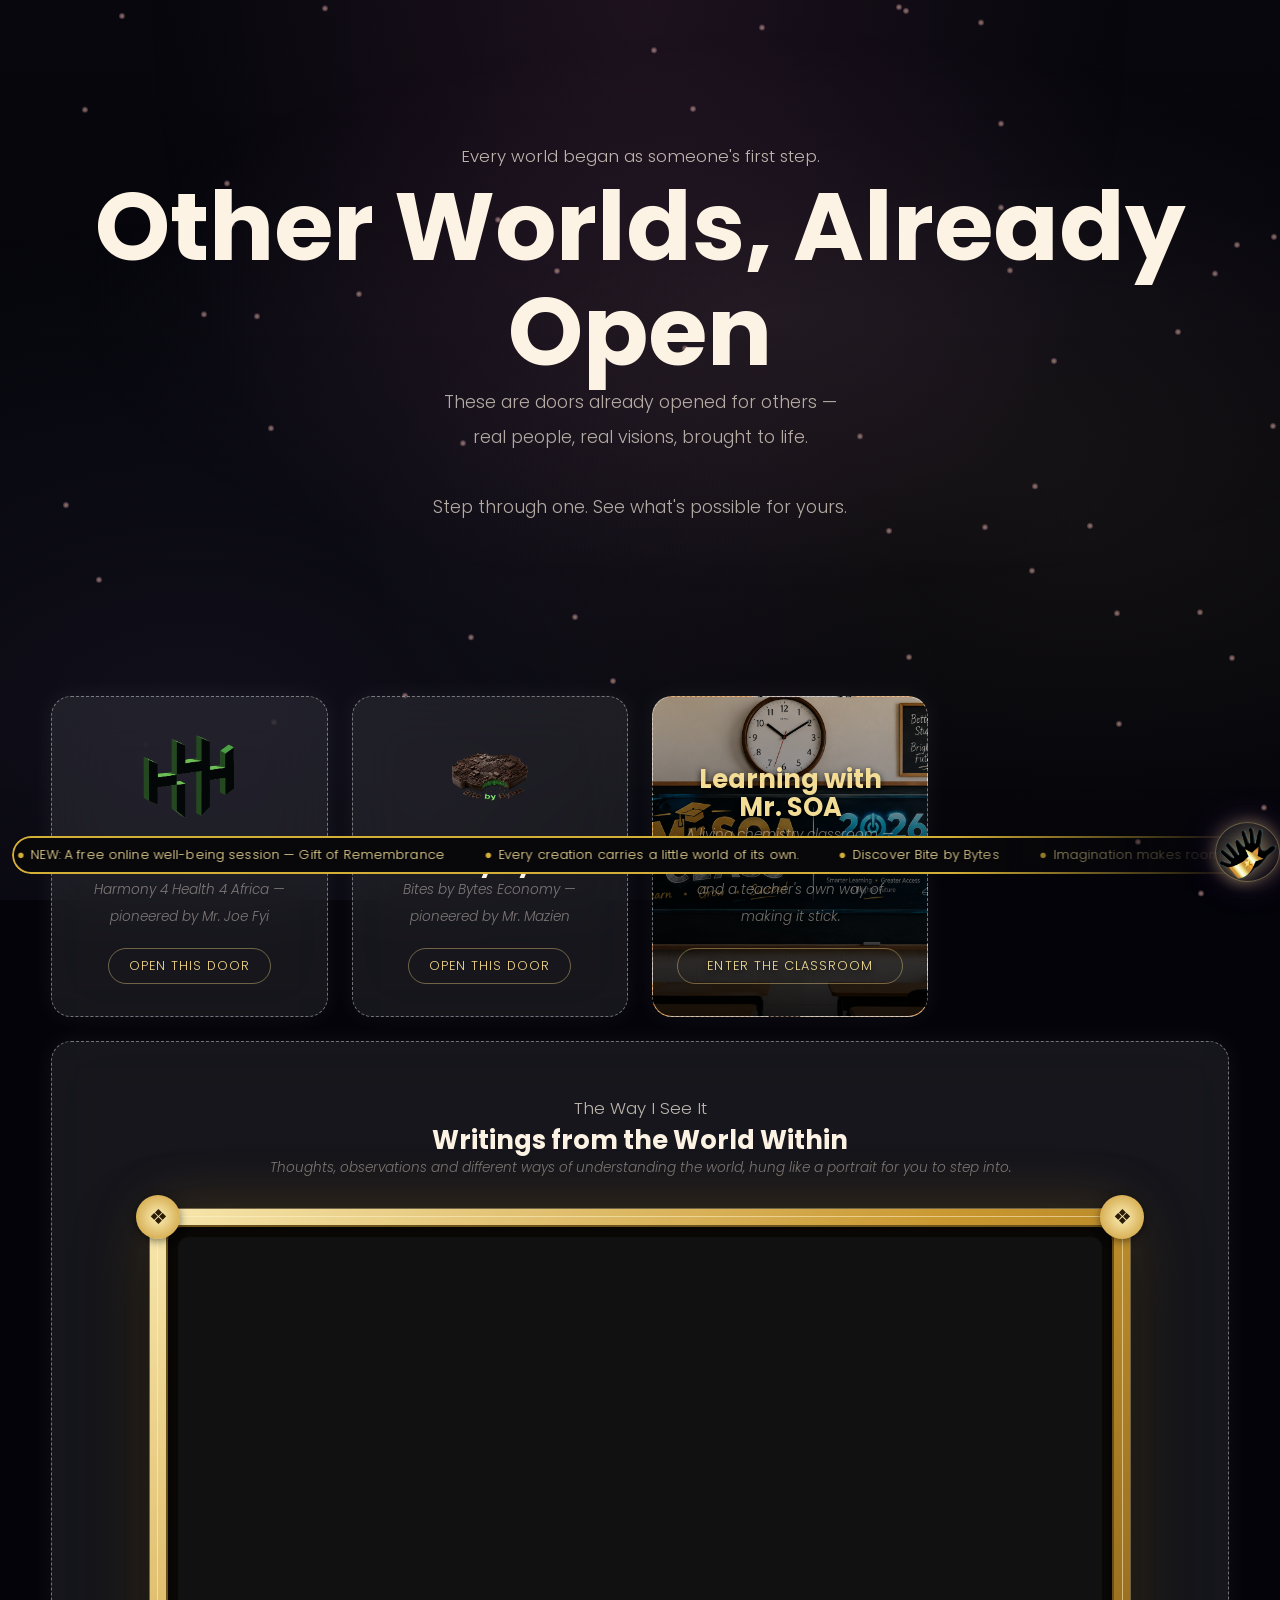
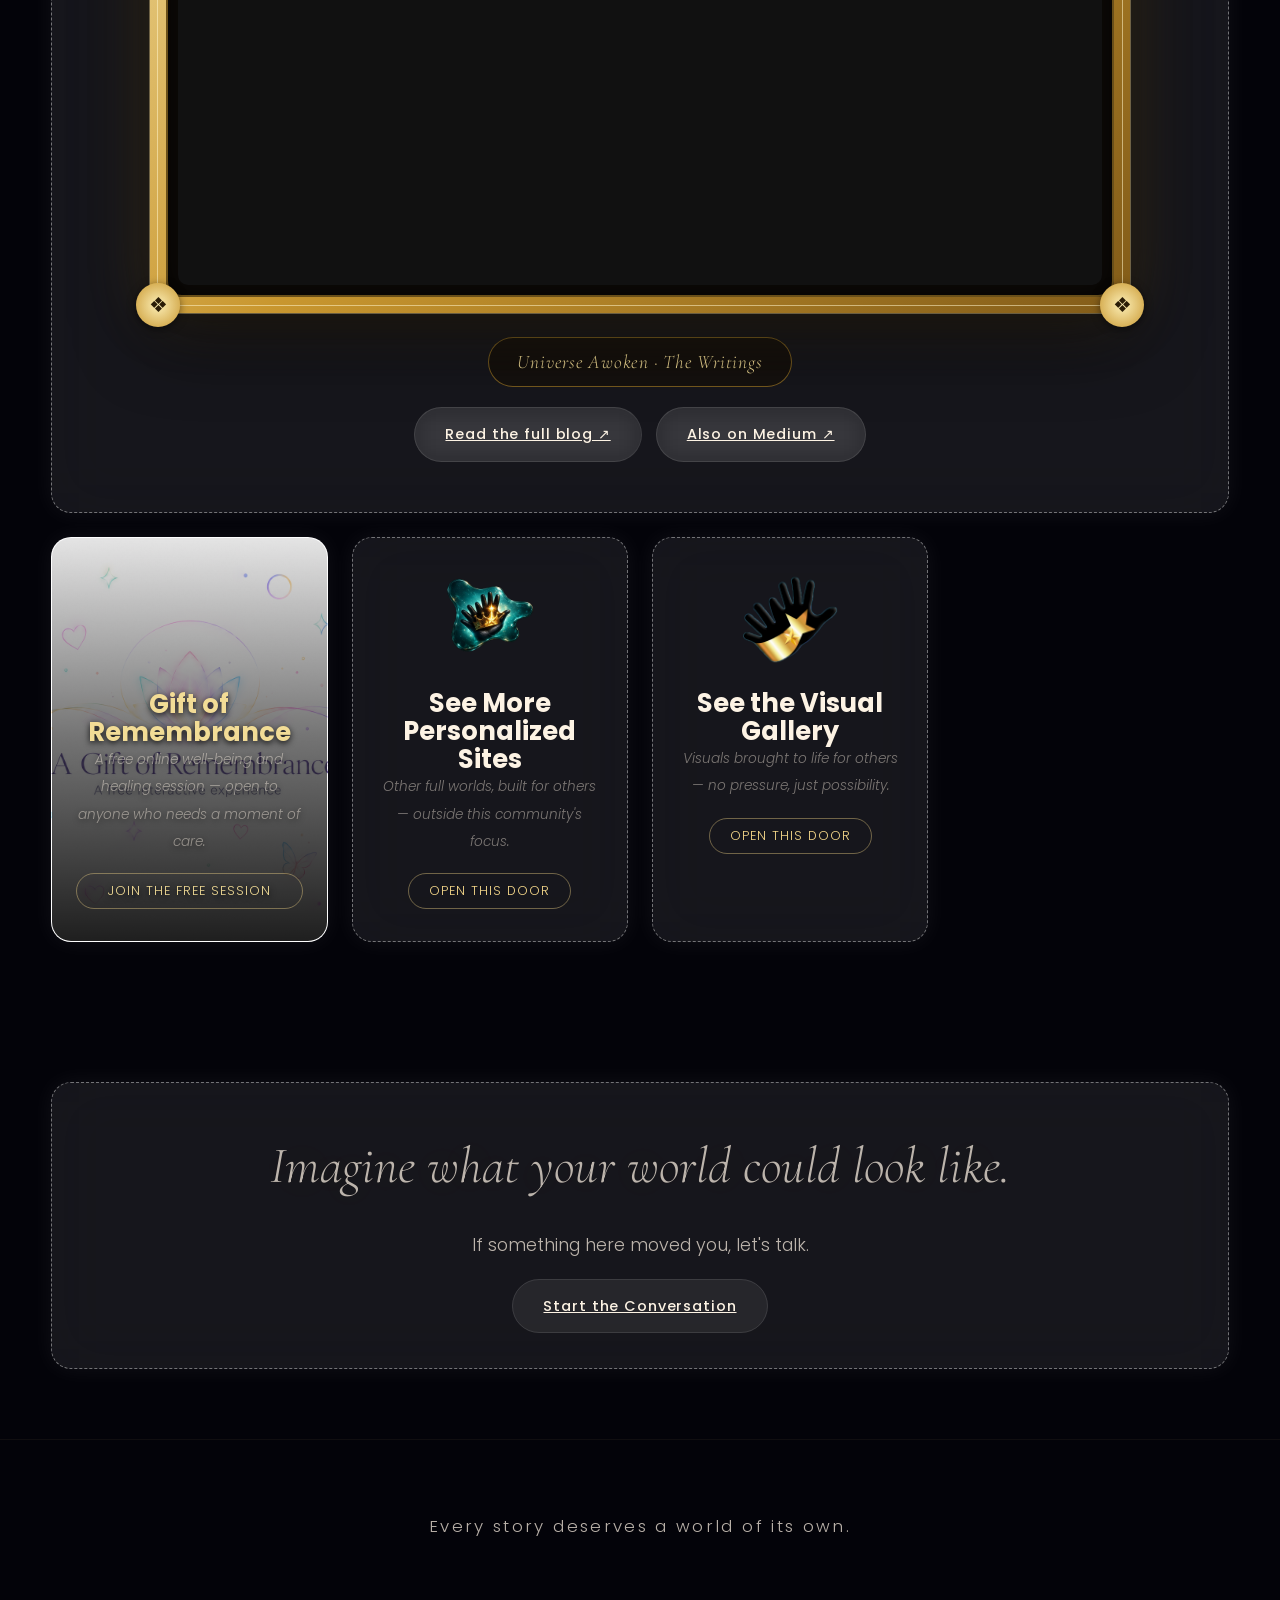
<file: showcase.html>
<!DOCTYPE html>
<html lang="en">
<head>
  <meta charset="UTF-8" />
  <meta name="viewport" content="width=device-width, initial-scale=1.0" />
  <title>Other Worlds — Showcase | World Within</title>
  <meta name="description" content="Worlds already brought to life for others: real people, real visions, and a framed collection of writing. Step through a door and see what is possible for yours.">
  <meta name="robots" content="index, follow, max-image-preview:large">
  <meta name="theme-color" content="#0b0b0c">
  <meta property="og:title" content="Other Worlds, Already Open — World Within">
  <meta property="og:description" content="Real people, real visions, brought to life. Step through one and see what is possible for yours.">
  <meta property="og:type" content="website">
  <meta name="twitter:card" content="summary_large_image">
  <link rel="canonical" href="https://97divegentspirit-collab.github.io/world-within/showcase.html">
  <meta property="og:url" content="https://97divegentspirit-collab.github.io/world-within/showcase.html">
  <!-- To add: og:image with the full address of the same 1200x630 banner used on experience.html, e.g. https://97divegentspirit-collab.github.io/world-within/assets/images/YOUR-BANNER.jpg -->
  <!-- Also add the same title and description tags to index, about, experience and contact -->
  <meta name="google-site-verification" content="PASTE-CODE-FROM-SEARCH-CONSOLE-IF-USING-HTML-TAG-METHOD" />

  <style>
    /* Writing card: royal gallery frame (used only by the blog card) */
    .royal-frame-card{grid-column:1 / -1;text-align:center;}
    .royal-frame{
      position:relative;
      max-width:980px;
      margin:28px auto 0;
      padding:16px;
      border-radius:26px;
      background:linear-gradient(135deg,#f7e7ae 0%,#c9972f 22%,#7a5516 48%,#e8c869 72%,#9c7020 100%);
      background-size:220% 220%;
      animation:royalShine 10s ease-in-out infinite;
      box-shadow:0 0 0 1px rgba(255,230,160,.35),0 25px 70px rgba(0,0,0,.6),0 0 60px rgba(201,151,47,.28);
    }
    @keyframes royalShine{0%,100%{background-position:0% 50%}50%{background-position:100% 50%}}
    .royal-frame::before{
      content:'';position:absolute;inset:7px;border-radius:20px;
      border:1px solid rgba(255,244,200,.55);pointer-events:none;
    }
    .royal-mat{
      border-radius:16px;padding:12px;background:#0d0a07;
      box-shadow:inset 0 0 0 2px rgba(201,151,47,.5),inset 0 0 30px rgba(0,0,0,.8);
    }
    .royal-mat iframe{
      display:block;width:100%;height:min(72vh,720px);min-height:480px;
      border:0;border-radius:10px;background:#111;
    }
    .royal-corner{
      position:absolute;z-index:2;width:44px;height:44px;border-radius:50%;
      display:flex;align-items:center;justify-content:center;
      font-size:1.3rem;color:#2a1c06;
      background:radial-gradient(circle,#fbeeb6,#c9972f);
      box-shadow:0 2px 8px rgba(0,0,0,.5);
    }
    .royal-corner.tl{top:-14px;left:-14px}
    .royal-corner.tr{top:-14px;right:-14px}
    .royal-corner.bl{bottom:-14px;left:-14px}
    .royal-corner.br{bottom:-14px;right:-14px}
    .royal-plaque{
      display:inline-block;margin-top:24px;padding:12px 28px;border-radius:100px;
      border:1px solid rgba(201,151,47,.55);background:rgba(20,14,6,.6);
      font-family:'Cormorant Garamond',serif;font-style:italic;font-size:1.2rem;
      letter-spacing:.04em;color:#f2dc96;
    }
    .royal-links{margin-top:20px;display:flex;gap:14px;justify-content:center;flex-wrap:wrap;}
    @media(max-width:640px){
      .royal-frame{padding:11px;border-radius:20px;}
      .royal-mat{padding:8px;}
      .royal-corner{width:34px;height:34px;font-size:1rem;}
      .royal-mat iframe{min-height:440px;}
    }
    @media(prefers-reduced-motion:reduce){.royal-frame{animation:none;}}

    /* ---------------------------------------------------------------
       Image-embedded showcase cards (Learning with Mr. SOA, Gift of
       Remembrance). Same showcase-door/glass-card size and shape as
       H4H / Bite by Bytes, but with NO logo slot -- the picture itself
       fills the whole card as its background instead of sitting in a
       small logo box. A dark bottom-anchored gradient sits over the
       image so the title/tagline/button stay readable no matter how
       bright the photo is (important for a white-background image).
       Text uses the same gold already used by .royal-plaque elsewhere
       on this page, to stay inside the one color theme rather than
       introduce a new one. --------------------------------------- */
    .image-embed-card{
      position:relative;
      min-height:260px;
      display:flex;
      flex-direction:column;
      justify-content:flex-end;
      background-size:cover;
      background-position:center;
      overflow:hidden;
    }
    .image-embed-card::before{
      content:'';
      position:absolute; inset:0;
      background:linear-gradient(to top, rgba(0,0,0,.88) 0%, rgba(0,0,0,.55) 50%, rgba(0,0,0,.1) 100%);
      pointer-events:none;
    }
    .image-embed-card h3,
    .image-embed-card .showcase-tagline,
    .image-embed-card .showcase-open-btn{
      position:relative; z-index:1;
      color:#f2dc96;
      text-shadow:0 2px 6px rgba(0,0,0,.9);
    }
  </style>

  <link rel="preconnect" href="https://fonts.googleapis.com">
  <link rel="preconnect" href="https://fonts.gstatic.com" crossorigin>
  <link href="https://fonts.googleapis.com/css2?family=Cormorant+Garamond:ital,wght@0,300;0,400;1,300;1,400&family=Poppins:wght@300;400;600&display=swap" rel="stylesheet">

  <link rel="stylesheet" href="css/style.css" />
  <link rel="stylesheet" href="css/animations.css" />
  <link rel="stylesheet" href="css/themes.css" />
  <link rel="stylesheet" href="css/responsive.css" />
  <link rel="stylesheet" href="css/showcase.css" />
  <link rel="stylesheet" href="css/fixes.css" />

  <style>
    /* ---------------------------------------------------------------
       WORLD MARQUEE — the slim, always-moving announcement bar that
       sits beside (to the left of) the floating door nav button, on
       every page. This does NOT touch door-nav.js or fixes.css: the
       nav button is simply placed inside this new #world-tray
       wrapper, which takes over its fixed bottom-right position.
       Nothing about how the nav itself opens or closes changes.
    ----------------------------------------------------------------- */
    #world-tray{
      position:fixed !important;
      left:12px; right:0; bottom:18px;
      z-index:40;
      display:flex;
      align-items:flex-end;   /* bottom-aligns the marquee with the nav button, not centered on its height */
      gap:0;                  /* no seam between the bar and the nav button -- they read as one shape */
    }
    #world-door-nav{
      position:static !important;
      flex:0 0 auto;
      margin-left:-16px;      /* tucks the button in front of the bar's rounded end so they fuse */
      z-index:2;
    }

    #world-marquee{
      position:relative;
      flex:1 1 auto;
      min-width:0;             /* lets flexbox actually shrink/grow it to fill the row, not just the content */
      height:38px;              /* a modest bump up from the first pass, still well under the nav button's own height */
      margin-bottom:8px;        /* sits toward the bottom of the nav, not vertically centered beside it */
      margin-right:-16px;       /* the bar's end slides behind the nav circle instead of stopping beside it */
      overflow:hidden;
      border-radius:19px;
      background:#08080B;
      border:2px solid #d4af37;  /* the same gold used on the nav's own ring, thick enough to read as a deliberate frame */
      display:flex;
      align-items:center;
      z-index:1;
      /* the moving text softly fades out before it reaches the nav circle, instead of
         being hard-clipped there -- this is what makes it feel like it has "no end". */
      mask-image: linear-gradient(to right, black 0%, black 76%, transparent 100%);
      -webkit-mask-image: linear-gradient(to right, black 0%, black 76%, transparent 100%);
    }
    #world-marquee-track{
      display:flex;
      gap:40px;
      white-space:nowrap;
      padding-left:16px;
      will-change:transform;
    }
    .world-marquee-item{
      display:inline-flex; align-items:center; gap:6px;
      color:#f2dc96;
      font-size:0.8rem;
      letter-spacing:0.01em;
      text-decoration:none;
      cursor:pointer;
    }
    .world-marquee-item:hover,
    .world-marquee-item:focus-visible{ color:#fff; }
    .world-marquee-item .wm-dot{ color:#d4af37; }

    @media (max-width:640px){
      #world-tray{ left:8px; bottom:14px; }
      #world-marquee{ height:34px; }
      .world-marquee-item{ font-size:0.72rem; }
    }
    @media (prefers-reduced-motion:reduce){
      #world-marquee-track{ transform:none !important; }
    }
  </style>
</head>

<body class="theme-electric">

  <div id="particles-container"></div>

  <!-- HERO -->
  <section class="hero">
    <div class="container">
      <div class="hero-content fade-up" style="text-align:center;">
        <p class="supportive-message float-soft">Every world began as someone's first step.</p>
        <h1 class="hero-title breathe">Other Worlds, Already Open</h1>
        <p class="hero-subtitle">
          These are doors already opened for others —<br>
          real people, real visions, brought to life.<br><br>
          Step through one. See what's possible for yours.
        </p>
      </div>
    </div>
  </section>

  <!-- =============================================
       SHOWCASE GRID — ALL cards live in ONE grid,
       inside ONE section. Never split into separate
       sections — that's what causes the empty gaps.

       TO ADD A NEW SHOWCASE:
       1. Copy one whole "CARD" block below
       2. Replace every "h4h" / "bbb" with your new id
          (e.g. "acme") — must match in 3 places:
          onclick, the overlay id, and closeDoor
       3. Update the logo path, name, tagline
       4. Paste it right before the closing </div>
          of .showcase-grid — that's it, card done.
       5. Then go to the OVERLAYS section further
          down and do the same 3-step copy there.
  ============================================== -->
  <section>
    <div class="container">
      <div class="showcase-grid">

        <!-- CARD: H4H -->
        <div class="showcase-door glass-card fade-up" onclick="openDoor('h4h')">
          <img src="assets/images/showcase/h4h logo rebrand 3D_033306.png" alt="H4H logo" class="showcase-logo">
          <h3>H4H</h3>
          <p class="showcase-tagline">Harmony 4 Health 4 Africa — pioneered by Mr. Joe Fyi</p>
          <span class="showcase-open-btn">Open this door</span>
        </div>

        <!-- CARD: Bite by Bytes -->
        <div class="showcase-door glass-card fade-up" onclick="openDoor('bbb')">
          <img src="assets/images/showcase/b-logo.png" alt="Bite by Bytes logo" class="showcase-logo">
          <h3>Bite by Bytes</h3>
          <p class="showcase-tagline">Bites by Bytes Economy — pioneered by Mr. Mazien</p>
          <span class="showcase-open-btn">Open this door</span>
        </div>

        <!-- ============================================================
             CARD: Learning with Mr. SOA — image-embedded card. NO logo
             slot on purpose: the picture itself is the whole card
             background, not a small logo box.

             TO EDIT:
             - Swap PASTE_MR_SOA_CARD_IMAGE_HERE below for your own
               image path (e.g. assets/images/showcase/mr-soa-card.jpg)
             - Change the title / tagline text if needed
             - The actual outbound link lives in the matching OVERLAY
               further down this file (search "OVERLAY: Learning with
               Mr. SOA") — that's where PASTE_MR_SOA_CLASSROOM_URL_HERE
               gets replaced with the live classroom link.
        ============================================================ -->
        <div class="showcase-door glass-card fade-up image-embed-card"
             style="background-image:url('assets/mr-soa.png') !important; background-size:cover !important; background-position:center !important;"
             onclick="openDoor('soa')">
          <h3>Learning with Mr. SOA</h3>
          <p class="showcase-tagline">A living chemistry classroom — the periodic table, the calculator, and a teacher's own way of making it stick.</p>
          <span class="showcase-open-btn">Enter the Classroom</span>
        </div>

        <!-- CARD: The Writing — blog shown in a royal portrait frame -->
        <div class="glass-card fade-up royal-frame-card">
          <p class="supportive-message float-soft">The Way I See It</p>
          <h3>Writings from the World Within</h3>
          <p class="showcase-tagline">Thoughts, observations and different ways of understanding the world, hung like a portrait for you to step into.</p>

          <div class="royal-frame">
            <span class="royal-corner tl">❖</span>
            <span class="royal-corner tr">❖</span>
            <span class="royal-corner bl">❖</span>
            <span class="royal-corner br">❖</span>
            <div class="royal-mat">
              <iframe src="https://awokenamitheuniverse.blogspot.com/" title="Universe Awoken — blog writings" loading="lazy"></iframe>
            </div>
          </div>

          <div class="royal-plaque">Universe Awoken · The Writings</div>
          <div class="royal-links">
            <a href="https://awokenamitheuniverse.blogspot.com/" target="_blank" rel="noopener" class="cta-button">Read the full blog ↗</a>
            <a href="https://medium.com/@avatar.alabi1" target="_blank" rel="noopener" class="cta-button">Also on Medium ↗</a>
          </div>
        </div>

        <!-- ============================================================
             CARD: Gift of Remembrance — image-embedded card, same
             no-logo treatment as the Mr. SOA card above. This is the
             free online well-being / healing session.

             TO EDIT:
             - Swap PASTE_GIFT_OF_REMEMBRANCE_CARD_IMAGE_HERE below for
               your own image path
             - Change the title / tagline text if needed
             - The actual sign-up / session link lives in the matching
               OVERLAY further down this file (search "OVERLAY: Gift of
               Remembrance") — that's where
               PASTE_GIFT_OF_REMEMBRANCE_LINK_HERE gets replaced.
        ============================================================ -->
        <div class="showcase-door glass-card fade-up image-embed-card"
             style="background-image:url('assets/gift-of-remembrance.png')!important; background-size:cover !important; background-position:center !important;"
             onclick="openDoor('gor')">
          <h3>Gift of Remembrance</h3>
          <p class="showcase-tagline">A free online well-being and healing session — open to anyone who needs a moment of care.</p>
          <span class="showcase-open-btn">Join the Free Session</span>
        </div>

        <!-- Next new showcase card goes here -->

        <!-- CARD: See More Personalized Sites — other full website
             builds, structured like H4H/Bite by Bytes, but not
             rooted in the trans/neurodivergent community focus.
             href is a placeholder until that page is built. -->
        <a href="https://seenthroughvisuals97creatives-oss.github.io/seenthroughvisuals.97/" class="showcase-door glass-card fade-up" style="text-decoration:none; color:inherit;">
          <img src="assets/images/best.png" alt="" class="showcase-logo">
          <h3>See More Personalized Sites</h3>
          <p class="showcase-tagline">Other full worlds, built for others — outside this community's focus.</p>
          <span class="showcase-open-btn">Open this door</span>
        </a>

        <!-- CARD: See the Visual Gallery — standalone graphic
             design pieces (logos, flyers, illustrations), not
             full websites. href is a placeholder until built. -->
        <a href="https://seenthroughvisuals97creatives-oss.github.io/97-art-Galaxy/97-art-galaxy.html" class="showcase-door glass-card fade-up" style="text-decoration:none; color:inherit;">
          <img src="assets/images/123_045549.png" alt="" class="showcase-logo">
          <h3>See the Visual Gallery</h3>
          <p class="showcase-tagline">Visuals brought to life for others — no pressure, just possibility.</p>
          <span class="showcase-open-btn">Open this door</span>
        </a>

      </div>
    </div>
  </section>

  <!-- CONTACT CTA -->
  <section class="section-compact">
    <div class="container">
      <div class="glass-card fade-up" style="text-align:center;">
        <p class="prompt-text">Imagine what your world could look like.</p>
        <p style="margin-bottom:30px;">If something here moved you, let's talk.</p>
        <a href="contact.html" class="cta-button glow-pulse">Start the Conversation</a>
      </div>
    </div>
  </section>

  <footer>
    <div class="container">
      <p class="supportive-message float-soft">Every story deserves a world of its own.</p>
    </div>
  </footer>

  <!-- =============================================
       DOOR DETAIL OVERLAYS
       One per showcase entry. Order doesn't matter
       since only one shows at a time via JS.
  ============================================== -->

  <!-- OVERLAY: H4H -->
  <div class="door-overlay" id="overlay-h4h">
    <div class="door-overlay-content glass-card">
      <button class="door-close" onclick="closeDoor('h4h')" aria-label="Close">×</button>
      <img src="assets/images/showcase/h4h logo rebrand 3D_033306.png" alt="H4H logo" class="door-overlay-logo">
      <h2>H4H — Harmony 4 Health 4 Africa</h2>
      <p class="door-overlay-tagline">Pioneered by Mr. Joe Fyi</p>
      <div class="door-overlay-story">
        <p>[Story: what inspired Mr. Joe Fyi to start H4H, who it's for, what it means to him]</p>
      </div>
      <p class="door-overlay-desc">
        H4H offers Harmony for Health began from a simple vision:
        to empower individuals with knowledge, connect them to
        healthcare resources, and strengthen communities through
        shared wellbeing.
      </p>
      <div class="door-overlay-social"><!-- [Add social links here] --></div>
      <a href="https://harmony4healthh4hafrica-stack.github.io/harmony4health_africa/" class="cta-button glow-pulse">Visit H4H</a>
    </div>
  </div>

  <!-- OVERLAY: Bite by Bytes -->
  <div class="door-overlay" id="overlay-bbb">
    <div class="door-overlay-content glass-card">
      <button class="door-close" onclick="closeDoor('bbb')" aria-label="Close">×</button>
      <img src="assets/images/showcase/b-logo.png" alt="Bite by Bytes logo" class="door-overlay-logo">
      <h2>Bite By Bytes Economy — Start small, Grow Big</h2>
      <p class="door-overlay-tagline">Pioneered by Mr. Mazien E. Alabi</p>
      <div class="door-overlay-story">
        <p>
           It began at a compound gate in Lagos, watching a boy work hard every single
          day — sweeping, carrying, running errands — and still have nothing to show
          for it. Not from laziness. From living inside a system that was never built
          to catch small effort and turn it into something visible. Bite by Bytes was
          built to be that system.
        </p>
      </div>
      <p class="door-overlay-desc">
        BBB offers Bite by Bytes began from a simple vision:

        A growth ecosystem, not a gig app. Young people complete real micro-tasks —
        voice recordings, image labeling, caption writing, local research — and every
        contribution builds a visible reputation, a skill record, and real earnings
        over time. Minors are protected by a transparent public agreement covering
        hours, pay, and privacy, published openly before anyone joins. Small effort,
        every day, until one day it becomes visible.
    </p>
      <div class="door-overlay-social"><!-- [Add social links here] --></div>
      <a href="https://mazienx.github.io/D7xMight/Bite%20by%20Bytes/bitebybytes.html" class="cta-button glow-pulse">Visit Bite by Bytes</a>
    </div>
  </div>

  <!-- ============================================================
       OVERLAY: Learning with Mr. SOA

       TO EDIT:
       - Replace the [Story: ...] line with the real description
       - Replace PASTE_MR_SOA_CLASSROOM_URL_HERE with the live
         classroom page link — that's the actual destination behind
         the "Enter the Classroom" button, both here and on the card.
  ============================================================ -->
  <div class="door-overlay" id="overlay-soa">
    <div class="door-overlay-content glass-card">
      <button class="door-close" onclick="closeDoor('soa')" aria-label="Close">×</button>
      <h2>Learning with Mr. SOA</h2>
      <p class="door-overlay-tagline">A chemistry classroom, brought online</p>
      <div class="door-overlay-story">
        <p>What if learning could turn what seems complicated into something you never forget? Step into Mr. SOA’s classroom, where knowledge meets creativity, memorable teaching methods bring ideas to life, and every lesson becomes an opportunity to understand more, discover more, and grow with confidence.


</p>
      </div>
      <p class="door-overlay-desc">
        A real periodic table you can click into, a molar mass calculator, and Mr. SOA's
        own memory pathways for every element — built as a living classroom, not a worksheet.
      </p>
      <div class="door-overlay-social"><!-- [Add social links here] --></div>
      <a href="https://seenthroughvisuals97creatives-oss.github.io/learning-with-Mr.SOA/mr-soa-chemistry-classroom.html" class="cta-button glow-pulse">Enter the Classroom</a>
    </div>
  </div>

  <!-- ============================================================
       OVERLAY: Gift of Remembrance

       TO EDIT:
       - Replace the [Story: ...] line with the real description
       - Replace PASTE_GIFT_OF_REMEMBRANCE_LINK_HERE with the real
         sign-up / session link — that's the actual destination
         behind the "Join the Free Session" button, both here and
         on the card.
  ============================================================ -->
  <div class="door-overlay" id="overlay-gor">
    <div class="door-overlay-content glass-card">
      <button class="door-close" onclick="closeDoor('gor')" aria-label="Close">×</button>
      <h2>Gift of Remembrance</h2>
      <p class="door-overlay-tagline">A free online well-being and healing session</p>
      <div class="door-overlay-story">
        <p>What if the greatest gift you could receive is remembering something within you that you never truly lost? Step into a personal journey of self-discovery, where thoughtful questions open doors to new perspectives and invite you to experience yourself beyond who you think you are.

Gift of Remembrance is a free online session for well-being — no cost, no pressure, just space held for you.</p>
      </div>
      <p class="door-overlay-desc">
        Gift of Remembrance is a free online session for well-being — no cost, no
        pressure, just space held for you.
      </p>
      <div class="door-overlay-social"><!-- [Add social links here] --></div>
      <a href="https://seenthroughvisuals97creatives-oss.github.io/gift-of-remembrance/" class="cta-button glow-pulse">Join the Free Session</a>
    </div>
  </div>

  <!-- Next new showcase overlay goes here -->

  <!-- ===== ANNOUNCEMENT MARQUEE + FLOATING DOOR NAV =====
       #world-tray is the new fixed-position wrapper. It holds the
       slim scrolling marquee on the left and the existing floating
       door button on the right, both anchored to the bottom, like
       two items sitting on the same shelf. The door button's own
       open/close behaviour (door-nav.js) is untouched — only its
       on-screen position now comes from this wrapper. -->
  <div id="world-tray">
    <div id="world-marquee" role="region" aria-label="Site announcements">
      <div id="world-marquee-track"></div>
    </div>

    <div id="world-door-nav">
<button id="world-door-toggle" aria-label="Open navigation" aria-expanded="false"
        style="width: 65px; height: 60px; min-width: 60px; min-height: 60px;">
  <img src="assets/images/123_045549.png" alt="" class="world-door-icon"
       style="width: 100%; height: 100%;">
    </button>

    <nav id="world-door-panel" aria-hidden="true">
      <a href="index.html" class="world-door-link">
        <span class="world-door-link-title">Home</span>
        <span class="world-door-link-sub">Return to the beginning</span>
      </a>
      <a href="about.html" class="world-door-link">
        <span class="world-door-link-title">Identity Reflection</span>
        <span class="world-door-link-sub">The philosophy behind it</span>
      </a>
      <a href="experience.html" class="world-door-link">
        <span class="world-door-link-title">The Journey</span>
        <span class="world-door-link-sub">The guided experience</span>
      </a>
      <a href="showcase.html" class="world-door-link world-door-link-featured">
        <span class="world-door-link-title">Showcase</span>
        <span class="world-door-link-sub">Worlds already brought to life</span>
      </a>
      <a href="contact.html" class="world-door-link">
        <span class="world-door-link-title">Final Connection</span>
        <span class="world-door-link-sub">Stay connected</span>
      </a>
    </nav>
    </div>
  </div>

  <script>
  /* =========================================================
     WORLD MARQUEE — the announcement bar beside the floating nav.

     TO ADD / EDIT AN ANNOUNCEMENT:
       1. Copy one { text: ..., href: ... } line below.
       2. Change the text and the link.
       3. Save — that's it, nothing else needs to change.

     TO PUT THIS ON ANOTHER PAGE (index.html, about.html,
     experience.html, contact.html): copy this whole block —
     the <style> block in <head>, the #world-tray markup that
     replaced #world-door-nav, and this <script> — into the exact
     same spots on that page. It's the same three pieces every
     time, so copy-paste is literally how you install it.
  ========================================================= */
  var WORLD_ANNOUNCEMENTS = [
    { text: 'NEW: A free online well-being session — Gift of Remembrance', href: 'https://seenthroughvisuals97creatives-oss.github.io/gift-of-remembrance/' },
   { text: 'Every creation carries a little world of its own.'},
    { text: 'Discover Bite by Bytes', href: 'https://mazienx.github.io/D7xMight/Bite%20by%20Bytes/bitebybytes.html' },
    { text: 'Imagination makes room for possibilities we havent met yet.'},
    { text: 'Explore a living chemistry classroom — Learning with Mr. SOA', href: 'https://seenthroughvisuals97creatives-oss.github.io/learning-with-Mr.SOA/mr-soa-chemistry-classroom.html' },
  { text: 'Sometimes a small idea opens an entirely new world.'},
    { text: 'New creative expressions are entering the Showcase', href: 'showcase.html' },
 { text: 'There is more than one way to bring an idea to life.'},
    { text: 'See the Visual Gallery', href: 'https://seenthroughvisuals97creatives-oss.github.io/97-art-Galaxy/97-art-galaxy.html' }
  ];

  (function(){
    var track = document.getElementById('world-marquee-track');
    var wrap = document.getElementById('world-marquee');
    if (!track || !wrap || !WORLD_ANNOUNCEMENTS.length) return;

    function buildItems(){
      WORLD_ANNOUNCEMENTS.forEach(function(a){
        var el = document.createElement(a.href ? 'a' : 'span');
        el.className = 'world-marquee-item';
        el.href = a.href;
        if (/^https?:\/\//.test(a.href)) { el.target = '_blank'; el.rel = 'noopener'; }
        el.innerHTML = '<span class="wm-dot">●</span><span>' + a.text + '</span>';
        track.appendChild(el);
      });
    }
    buildItems();              // first pass, to measure the real width of one full lap
    var singleWidth = track.scrollWidth;
    buildItems();               // second pass: a seamless duplicate to loop against

    var reduceMotion = window.matchMedia('(prefers-reduced-motion: reduce)').matches;
    var offset = 0;
    var speed = 0.5;            // px per frame — readable, but the bar is now full-width so it needs a touch more pace
    var paused = false;

    function tick(){
      if (!reduceMotion && !paused && singleWidth > 0) {
        offset -= speed;
        if (-offset >= singleWidth) offset += singleWidth;
        track.style.transform = 'translateX(' + offset + 'px)';
      }
      requestAnimationFrame(tick);
    }
    if (!reduceMotion) requestAnimationFrame(tick);

    // Pausing on hover/focus is what makes a moving ticker actually readable.
    wrap.addEventListener('mouseenter', function(){ paused = true; });
    wrap.addEventListener('mouseleave', function(){ paused = false; });
    wrap.addEventListener('focusin', function(){ paused = true; });
    wrap.addEventListener('focusout', function(){ paused = false; });
  })();
  </script>

  <script defer src="js/door-nav.js"></script>
  <script defer src="js/showcase.js"></script>
  <script src="js/main.js" defer></script>
  <script src="js/animations.js" defer></script>
  <script src="js/interactions.js" defer></script>
  <script src="js/particles.js" defer></script>

</body>
</html>
</file>
<file: css/style.css>
/* =========================================
   style.css — World Within
   CONSOLIDATED — single source of truth
   Hero gap fixed. Atmosphere system added.
========================================= */

@import url('https://fonts.googleapis.com/css2?family=Cormorant+Garamond:ital,wght@0,300;0,400;1,300;1,400&family=Poppins:wght@300;400;600;700&display=swap');

*, *::before, *::after { margin:0; padding:0; box-sizing:border-box; }

:root {
  --bg:           #030309;
  --text:         #fdf3e4;
  --text-soft:    rgba(253,243,228,0.68);
  --text-dim:     rgba(253,243,228,0.38);
  --gold:         #f7d98b;
  --rose:         #ffb4c8;
  --purple:       #c8b8ff;
  --radius-lg:    30px;
  --radius-xl:    40px;
  --max-width:    1280px;

  /* ── ATMOSPHERE — default (sacred/gold-rose) ── */
  --particle-1: rgba(247,217,139,0.90);
  --particle-2: rgba(255,180,200,0.55);
  --atmo-1: rgba(255,130,200,0.09);
  --atmo-2: rgba(200,184,255,0.07);
  --atmo-3: rgba(247,217,139,0.06);
}

/* =========================================
   ATMOSPHERE THEMES
   Selecting an emotion card sets
   body[data-emotion="..."] via JS.
   This shifts the particle colors and
   the ambient glow — without ever
   washing out the text.
========================================= */

body[data-emotion="calm"] {
  --particle-1: rgba(150,205,255,0.85);
  --particle-2: rgba(190,225,255,0.45);
  --atmo-1: rgba(120,180,255,0.10);
  --atmo-2: rgba(160,210,255,0.07);
  --atmo-3: rgba(200,230,255,0.05);
}

body[data-emotion="electric"] {
  --particle-1: rgba(190,150,255,0.90);
  --particle-2: rgba(220,180,255,0.50);
  --atmo-1: rgba(180,130,255,0.11);
  --atmo-2: rgba(220,160,255,0.08);
  --atmo-3: rgba(150,100,255,0.06);
}

body[data-emotion="dreamy"] {
  --particle-1: rgba(255,160,205,0.88);
  --particle-2: rgba(255,200,225,0.50);
  --atmo-1: rgba(255,140,200,0.10);
  --atmo-2: rgba(255,180,220,0.07);
  --atmo-3: rgba(220,160,255,0.05);
}

body[data-emotion="sacred"] {
  --particle-1: rgba(247,217,139,0.92);
  --particle-2: rgba(255,200,150,0.55);
  --atmo-1: rgba(247,217,139,0.10);
  --atmo-2: rgba(255,200,150,0.07);
  --atmo-3: rgba(255,180,200,0.05);
}

body[data-emotion="grounded"] {
  --particle-1: rgba(200,190,140,0.85);
  --particle-2: rgba(170,210,170,0.45);
  --atmo-1: rgba(180,160,110,0.09);
  --atmo-2: rgba(140,180,140,0.06);
  --atmo-3: rgba(200,180,140,0.05);
}


html {
 /* scroll-behavior: smooth;*/
  /*scroll-snap-type: y mandatory;*/
}

body {
  font-family: 'Poppins', sans-serif;
  font-weight: 300;
  color: var(--text);
  background: var(--bg);
  overflow-x: hidden;
  min-height: 100vh;
  position: relative;
}

/* ── Atmospheric glow layers — shift with emotion ── */
body::before {
  content: "";
  position: fixed; inset: 0;
  pointer-events: none; z-index: 0;
  background:
    radial-gradient(ellipse at 50% 0%,   var(--atmo-1), transparent 55%),
    radial-gradient(ellipse at 15% 80%,  var(--atmo-2), transparent 50%),
    radial-gradient(ellipse at 85% 60%,  var(--atmo-3), transparent 48%);
  transition: background 1.8s ease;
}

body::after {
  content: "";
  position: fixed; inset: 0;
  pointer-events: none; z-index: 0;
  background: linear-gradient(180deg, rgba(255,255,255,0.015), transparent);
  mix-blend-mode: screen;
}

/* =========================================
   PARTICLES — color follows atmosphere
========================================= */

#particles-container {
  position: fixed; inset: 0;
  z-index: 1; pointer-events: none;
  overflow: hidden;
}

.particle {
  position: absolute;
  border-radius: 50%;
  pointer-events: none;
  mix-blend-mode: screen;
  background: radial-gradient(
    circle,
    var(--particle-1) 0%,
    var(--particle-2) 45%,
    transparent 100%
  ) !important;
  opacity: 0.75 !important;
  animation: floatUp linear infinite !important;
  transition: background 1.8s ease;
}


@keyframes floatUp {
  0%   { transform: translateY(0) scale(1);    opacity: 0; }
  10%  { opacity: 0.6; }
  80%  { opacity: 0.4; }
  100% { transform: translateY(-100vh) scale(0.6); opacity: 0; }
}

/* =========================================
   LAYOUT
========================================= */

.container {
  width: 92%;
  max-width: var(--max-width);
  margin: auto;
  position: relative;
  z-index: 2;
}



section {
  padding: 50px 0;
  position: relative;
  z-index: 2;
  min-height: 100dvh;
  display: flex;
  align-items: center;
  justify-content: center;
/*  scroll-snap-align: start;*/
/*  scroll-snap-stop: always;*/
}
/* =========================================
   TYPOGRAPHY
========================================= */

h1,h2,h3,h4 { line-height: 1.1; font-weight: 700; color: var(--text); }

h1 { font-size: clamp(3rem, 8vw, 6rem); }
h2 { font-size: clamp(2.2rem, 5vw, 4rem); }
h3 { font-size: clamp(1.2rem, 3vw, 1.6rem); }

p {
  color: var(--text-soft);
  line-height: 2.0;
  font-size: clamp(0.95rem, 2.2vw, 1.1rem);
  font-weight: 300;
}

.serif {
  font-family: 'Cormorant Garamond', serif;
  font-weight: 300;
  font-style: italic;
}

/* =========================================
   HERO TAG
========================================= */

.hero-tag {
  display: inline-block;
  padding: 10px 22px;
  border-radius: 999px;
  background: rgba(247,217,139,0.08);
  border: 1px solid rgba(247,217,139,0.22);
  color: var(--gold);
  font-size: 0.72rem;
  letter-spacing: 3px;
  text-transform: uppercase;
  margin-bottom: 28px;
  backdrop-filter: blur(10px);
}

/* =========================================
   HERO — single definition, no duplicates
   Text and images grouped close together
========================================= */

.hero {
  min-height: 100vh;
  min-height: 100dvh;
  display: flex;
  align-items: center;
  justify-content: center;
  padding: 90px 0 50px;
  position: relative;
  overflow: visible;
}

.hero::before {
  content: "";
  position: absolute; inset: 0;
  background: radial-gradient(ellipse at 60% 50%, rgba(247,190,220,0.07), transparent 65%);
  pointer-events: none;
}

/* TWO COLUMN on desktop */
.hero-layout {
  display: grid;
  grid-template-columns: 1fr 1fr;
  align-items: center;
  gap: 22px;
  width: 100%;
}

/* LEFT — text */
.hero-left {
  position: relative;
  z-index: 3;
  text-align: left;
}

.hero-left h1 {
  font-size: clamp(3rem, 7vw, 5.5rem);
  line-height: 1.0;
  font-weight: 700;
  letter-spacing: -1.5px;
  margin-bottom: 24px;
  color: var(--text);
}

.hero-left h1 span {
  color: var(--rose);
  display: block;
}

.hero-description {
  font-size: clamp(1rem, 2vw, 1.1rem);
  line-height: 2.0;
  color: var(--text-soft);
  max-width: 480px;
}

/* RIGHT — image group: large image + logo TOGETHER */
.hero-right {
  position: relative;
  display: flex;
  align-items: center;
  justify-content: center;
  width: 100%;
}

.large-frame {
  width: 100%;
  max-width: 480px;
  position: relative;
  z-index: 2;
}

.large-frame img,
.main-hero-image {
  width: 100%;
  height: auto;
  object-fit: contain;
  display: block;

  filter:
    drop-shadow(0 0 30px rgba(247,217,139,0.25))
    drop-shadow(0 0 70px rgba(200,184,255,0.18))
    drop-shadow(0 0 120px rgba(255,180,200,0.12));

  animation: breatheImage 7s ease-in-out infinite;
  transition: filter 0.6s ease;
}

.large-frame img:hover,
.main-hero-image:hover {
  filter:
    drop-shadow(0 0 50px rgba(247,217,139,0.45))
    drop-shadow(0 0 100px rgba(200,184,255,0.32))
    drop-shadow(0 0 160px rgba(255,180,200,0.22));
}

/* MEDIUM LOGO — sits right beside/on the large image,
   NOT floating away to a separate corner of the screen */
.medium-frame {
  position: absolute;
  top: -4%;
  right: 2%;
  width: clamp(56px, 11vw, 96px);
  height: auto;
  z-index: 5;
  opacity: 0.94;

  filter:
    drop-shadow(0 0 14px rgba(247,217,139,0.55))
    drop-shadow(0 0 32px rgba(255,160,220,0.38));

  animation: floatMedium 5s ease-in-out infinite;
}

.medium-frame img,
.floating-symbol {
  width: 100%;
  height: auto;
  display: block;
  object-fit: contain;
}

.visual-frame {
  background: transparent !important;
  border: none !important;
  box-shadow: none !important;
  backdrop-filter: none !important;
  overflow: visible !important;
  padding: 0 !important;
}

/* =========================================
   GLASS CARDS
========================================= */


.glass-card {
  
  background: linear-gradient(160deg,
    rgba(255,255,255,0.13),
    rgba(255,255,255,0.07)
  );
   border: 1px solid rgba(255,255,255,0.45);
  backdrop-filter: blur(30px);
  -webkit-backdrop-filter: blur(30px);
  border-radius: var(--radius-lg);
  

   box-shadow:
    0 8px 40px rgba(0,0,0,0.70),
    0 1px 0 rgba(255,255,255,0.30) inset,
    0 0 0 1px rgba(255,255,255,0.10);
  padding: clamp(28px, 5vw, 50px);
  transition: transform 0.6s ease, border-color 0.6s ease, box-shadow 0.6s ease;
}

.glass-card:hover {
  transform: translateY(-8px);
  border-color: rgba(255,255,255,0.28);
  box-shadow:
    0 35px 100px rgba(0,0,0,0.60),
    0 0 50px rgba(180,130,255,0.15) inset,
    0 1px 0 rgba(255,255,255,0.18) inset;
}

/* =========================================
   PROMPT TEXT
========================================= */

.prompt-text {
  font-family: 'Cormorant Garamond', serif;
  font-size: clamp(1.8rem, 5vw, 3.2rem);
  font-weight: 300;
  font-style: italic;
  line-height: 1.3;
  margin-bottom: 28px;
  color: var(--text);
  text-shadow: 0 0 40px rgba(247,217,139,0.12);
}

/* =========================================
   EMOTION GRID — visible color, persistent
   selection via .selected class
========================================= */

.emotion-grid {
  display: grid;
  grid-template-columns: repeat(auto-fit, minmax(200px, 1fr));
  gap: 20px;
}

.emotion-card {
  position: relative;
  min-height: 200px;
  padding: 36px 28px;
  border-radius: var(--radius-lg);

  background: rgba(255,255,255,0.05) !important;
  border: 1px solid rgba(255,255,255,0.18) !important;
  backdrop-filter: blur(16px);
  cursor: pointer;
  overflow: hidden;

  transition:
    transform 0.5s ease,
    background 0.5s ease,
    border-color 0.5s ease,
    box-shadow 0.5s ease;
}

.emotion-card::before {
  content: '';
  position: absolute;
  inset: 0;
  border-radius: inherit;
  opacity: 0;
  transition: opacity 0.5s ease;
  background: var(--card-bg, rgba(247,217,139,0.06));
}

.emotion-card::after {
  content: '';
  position: absolute;
  top: -50%; left: -50%;
  width: 200%; height: 200%;
  border-radius: 50%;
  background: radial-gradient(circle, var(--card-glow, rgba(247,217,139,0.15)) 0%, transparent 60%);
  opacity: 0;
  transition: opacity 0.6s ease;
}

.emotion-card:hover,
.emotion-card.selected {
  transform: translateY(-12px) scale(1.02);
  border-color: var(--card-border, rgba(255,255,255,0.18));
  box-shadow: 0 20px 60px rgba(0,0,0,0.4), 0 0 40px var(--card-shadow, rgba(247,217,139,0.12));
}

.emotion-card:hover::before,
.emotion-card:hover::after,
.emotion-card.selected::before,
.emotion-card.selected::after { opacity: 1; }

/* Small "selected" checkmark badge */
.emotion-card.selected::after {
  opacity: 1;
}

/* Per-card colors — by data-feel attribute (preferred) or nth-child fallback */
.emotion-card[data-feel="calm"],
.emotion-card[onclick*="calm"],
.emotion-card:nth-child(1) {
  --card-bg:     rgba(120,180,255,0.08);
  --card-glow:   rgba(120,180,255,0.20);
  --card-border: rgba(120,180,255,0.35);
  --card-shadow: rgba(120,180,255,0.18);
}
.emotion-card[data-feel="calm"]:hover,
.emotion-card[onclick*="calm"]:hover,
.emotion-card[data-feel="calm"].selected,
.emotion-card[onclick*="calm"].selected,
.emotion-card:nth-child(1):hover {
  background: rgba(120,180,255,0.10);
}

.emotion-card[data-feel="electric"],
.emotion-card[onclick*="electric"],
.emotion-card:nth-child(2) {

--card-bg:     rgba(100,220,255,0.08);
--card-glow:   rgba(80,200,255,0.28);
--card-border: rgba(100,220,255,0.45);
--card-shadow: rgba(80,200,255,0.25);

}
.emotion-card[data-feel="electric"]:hover,
.emotion-card[onclick*="electric"]:hover,
.emotion-card[data-feel="electric"].selected,
.emotion-card[onclick*="electric"].selected,
.emotion-card:nth-child(2):hover {
  background: rgba(180,130,255,0.12);
}

.emotion-card[data-feel="dreamy"],
.emotion-card[onclick*="dreamy"],
.emotion-card:nth-child(3) {
  --card-bg:     rgba(255,140,200,0.09);
  --card-glow:   rgba(255,140,200,0.22);
  --card-border: rgba(255,140,200,0.38);
  --card-shadow: rgba(255,140,200,0.20);
}
.emotion-card[data-feel="dreamy"]:hover,
.emotion-card[onclick*="dreamy"]:hover,
.emotion-card[data-feel="dreamy"].selected,
.emotion-card[onclick*="dreamy"].selected,
.emotion-card:nth-child(3):hover {
  background: rgba(255,140,200,0.11);
}

.emotion-card[data-feel="sacred"],
.emotion-card[onclick*="sacred"],
.emotion-card:nth-child(4) {
  --card-bg:     rgba(247,217,139,0.09);
  --card-glow:   rgba(247,217,139,0.22);
  --card-border: rgba(247,217,139,0.38);
  --card-shadow: rgba(247,217,139,0.18);
}
.emotion-card[data-feel="sacred"]:hover,
.emotion-card[onclick*="sacred"]:hover,
.emotion-card[data-feel="sacred"].selected,
.emotion-card[onclick*="sacred"].selected,
.emotion-card:nth-child(4):hover {
  background: rgba(247,217,139,0.11);
}

.emotion-card[data-feel="grounded"],
.emotion-card[onclick*="grounded"] {
  --card-bg:     rgba(180,200,140,0.09);
  --card-glow:   rgba(180,200,140,0.22);
  --card-border: rgba(180,200,140,0.38);
  --card-shadow: rgba(180,200,140,0.18);
}
.emotion-card[data-feel="grounded"]:hover,
.emotion-card[onclick*="grounded"]:hover,
.emotion-card[data-feel="grounded"].selected,
.emotion-card[onclick*="grounded"].selected {
  background: rgba(180,200,140,0.11);
}

.emotion-card h3 {
  font-size: clamp(1.1rem, 3vw, 1.4rem);
  font-weight: 600;
  color: var(--text);
  margin-bottom: 12px;
  position: relative; z-index: 1;
}

.emotion-card p {
  font-size: clamp(0.85rem, 2vw, 0.95rem);
  line-height: 1.75;
  color: var(--text-dim);
  position: relative; z-index: 1;
}

/* Small selection badge */
.emotion-card .selected-badge {
  position: absolute;
  top: 16px; right: 16px;
  width: 26px; height: 26px;
  border-radius: 50%;
  background: var(--card-border, rgba(247,217,139,0.5));
  display: flex; align-items: center; justify-content: center;
  font-size: 14px; color: #0a0612;
  opacity: 0;
  transform: scale(0.5);
  transition: all 0.4s ease;
  z-index: 2;
}
.emotion-card.selected .selected-badge {
  opacity: 1;
  transform: scale(1);
}

/* =========================================
   INPUTS
========================================= */

textarea, input[type="text"], input[type="email"], input[type="tel"] {
  width: 100%;
  padding: 18px 20px;
  border-radius: 18px;
  border: 1px solid rgba(255,255,255,0.07);
  background: rgba(255,255,255,0.04);
  color: var(--text);
  font-family: 'Poppins', sans-serif;
  font-size: 0.95rem;
  font-weight: 300;
  resize: none;
  outline: none;
  transition: border-color 0.4s ease, background 0.4s ease, box-shadow 0.4s ease;
}

textarea::placeholder, input::placeholder { color: rgba(253,243,228,0.28); }

textarea:focus, input:focus {
  border-color: rgba(247,217,139,0.32);
  background: rgba(255,255,255,0.07);
  box-shadow: 0 0 0 3px rgba(247,217,139,0.08);
}

/* =========================================
   BUTTONS
========================================= */

button, .cta-button {
  border: none;
  cursor: pointer;
  background: rgba(255,255,255,0.07);
  color: var(--text);
  padding: 16px 30px;
  border-radius: 999px;
  border: 1px solid rgba(255,255,255,0.10);
  font-family: 'Poppins', sans-serif;
  font-size: 0.9rem;
  font-weight: 500;
  letter-spacing: 0.06em;
  backdrop-filter: blur(12px);
  transition: transform 0.3s ease, background 0.3s ease, box-shadow 0.3s ease;
}

button:hover, .cta-button:hover {
  transform: translateY(-3px);
  background: rgba(255,255,255,0.12);
  box-shadow: 0 0 30px rgba(247,217,139,0.12);
}

/* =========================================
   SUPPORTIVE MESSAGE
========================================= */

.supportive-message {
  font-size: clamp(0.9rem, 2.5vw, 1.05rem);
  color: var(--text-dim);
  animation: floatSoft 6s ease-in-out infinite;
}

/* =========================================
   PROGRESS INDICATOR (experience.html)
========================================= */

.progress-bar {
  position: sticky;
  top: 16px;
  z-index: 50;
  display: flex;
  justify-content: center;
  gap: 8px;
  padding: 10px 0 0;
  pointer-events: none;
}

.progress-dot {
  width: 8px; height: 8px;
  border-radius: 50%;
  background: rgba(255,255,255,0.12);
  transition: all 0.5s ease;
}

.progress-dot.active {
  background: var(--gold);
  box-shadow: 0 0 12px rgba(247,217,139,0.6);
  width: 22px;
  border-radius: 5px;
}

.progress-dot.done {
  background: rgba(247,217,139,0.45);
}

/* =========================================
   FOOTER
========================================= */

footer {
  padding: 70px 0;
  text-align: center;
  border-top: 1px solid rgba(247,217,139,0.05);
}

footer p { font-size: 0.8rem; color: var(--text-dim); letter-spacing: 0.14em; }

/* =========================================
   SCROLLBAR
========================================= */

::-webkit-scrollbar { width: 5px; }
::-webkit-scrollbar-thumb { background: rgba(247,217,139,0.16); border-radius: 999px; }
::-webkit-scrollbar-track { background: transparent; }

/* =========================================
   KEYFRAMES
========================================= */

@keyframes breatheImage {
  0%,100% { transform: scale(1);     }
  50%      { transform: scale(1.035); }
}

@keyframes floatMedium {
  0%,100% { transform: translateY(0px);  }
  50%      { transform: translateY(-10px); }
}

@keyframes floatSoft {
  0%,100% { transform: translateY(0px); opacity: 0.75; }
  50%      { transform: translateY(-7px); opacity: 1;  }
}

/* ── SECTION ENTRANCE — each world arrives ── */






@keyframes fadeUp {
  from { opacity:0; transform:translateY(30px); }
  to   { opacity:1; transform:translateY(0);    }
}

.fade-up         { opacity:0; animation: fadeUp 1.2s ease forwards; }
.fade-up.delay-1 { animation-delay: 0.2s; }
.fade-up.delay-2 { animation-delay: 0.5s; }
.fade-up.delay-3 { animation-delay: 0.8s; }



/* =========================================
   MOBILE — single consolidated block
   Text and images close together, no gap
========================================= */

@media (max-width: 860px) {

  
   
   section {
  padding: 50px 0;
  min-height: 100dvh;
 /* scroll-snap-align: start;*/
  justify-content: center;
   }
  /* No forced full-screen height — content
     determines height. This removes the
     "two pages" empty-gap feeling. */
  .hero {
    min-height: auto;
    height: auto;
    padding: 36px 0 30px;
    align-items: flex-start;
  }

  .hero-layout {
    grid-template-columns: 1fr;
    gap: 24px;              /* tight — text and image feel together */
    text-align: center;
  }

  .hero-left { text-align: center; }

  .hero-left h1 {
    font-size: clamp(2.8rem, 12vw, 4.5rem);
    letter-spacing: -1px;
    margin-bottom: 18px;
  }

  .hero-left h1 span { display: inline; }

  .hero-description {
    margin: 0 auto;
    max-width: 100%;
    font-size: clamp(0.95rem, 3.4vw, 1.1rem);
    line-height: 1.9;
  }

  .hero-right {
    width: 100%;
    margin-top: 4px;
  }

  .large-frame {
    width: min(320px, 84vw);
    max-width: 100%;
    margin: 0 auto;
  }

  /* Logo sits ON the image group — close together */
  .medium-frame {
    top: -2%;
    right: 4%;
    width: clamp(50px, 13vw, 70px);
  }

  .emotion-grid {
    grid-template-columns: 1fr 1fr;
    gap: 14px;
  }

  .emotion-card { min-height: 160px; padding: 24px 18px; }

  .progress-bar { top: 10px; }
}

@media (max-width: 480px) {

  .hero-left h1 { font-size: clamp(2.4rem, 13vw, 3.5rem); }

  .emotion-grid { grid-template-columns: 1fr; gap: 12px; }

  .glass-card { padding: 26px 20px; }

  .prompt-text { font-size: clamp(1.5rem, 7vw, 2.2rem); }

  .large-frame { width: min(280px, 88vw); }

  .medium-frame {
    width: clamp(46px, 12vw, 60px);
    top: -2%;
    right: 4%;
  }
  }















/* ===== FLOATING DOOR NAV ===== */
#world-door-nav {
  position: fixed;
  bottom: 24px;
  right: 24px;
  z-index: 500;
  font-family: 'Poppins', sans-serif;
}

#world-door-toggle {
  width: 64px; height: 64px;
  border-radius: 50%;
  border: 1px solid rgba(247,217,139,0.35);
  cursor: pointer;
  display: flex; align-items: center; justify-content: center;
  padding: 0;
  background: radial-gradient(circle at 35% 30%, rgba(255,255,255,0.12), rgba(20,10,30,0.55));
  backdrop-filter: blur(12px);
  -webkit-backdrop-filter: blur(12px);
  box-shadow: 0 0 18px rgba(247,217,139,0.35), 0 0 40px rgba(168,85,247,0.18);
  animation: doorPulse 3.5s ease-in-out infinite;
  transition: transform 0.4s ease, box-shadow 0.4s ease;
}

#world-door-toggle:hover,
#world-door-toggle:focus-visible {
  transform: scale(1.08);
  box-shadow: 0 0 26px rgba(247,217,139,0.55), 0 0 60px rgba(168,85,247,0.3);
}

.world-door-icon {
  width: 38px; height: 38px;
  object-fit: contain;
  filter: drop-shadow(0 0 8px rgba(247,217,139,0.5));
}

@keyframes doorPulse {
  0%, 100% { box-shadow: 0 0 18px rgba(247,217,139,0.35), 0 0 40px rgba(168,85,247,0.18); }
  50%      { box-shadow: 0 0 28px rgba(247,217,139,0.6), 0 0 60px rgba(168,85,247,0.32); }
}

#world-door-panel {
  position: absolute;
  bottom: 78px; right: 0;
  width: 230px;
  display: flex; flex-direction: column; gap: 8px;
  padding: 14px;
  border-radius: 18px;
  background: rgba(10,6,18,0.78);
  backdrop-filter: blur(16px);
  -webkit-backdrop-filter: blur(16px);
  border: 1px solid rgba(255,255,255,0.08);
  box-shadow: 0 10px 50px rgba(0,0,0,0.6);
  opacity: 0; visibility: hidden; pointer-events: none;
  transform: translateY(16px) scale(0.96);
  transform-origin: bottom right;
  transition: opacity 0.35s ease, transform 0.35s ease, visibility 0.35s ease;
}

#world-door-nav.open #world-door-panel {
  opacity: 1; visibility: visible; pointer-events: auto;
  transform: translateY(0) scale(1);
}

.world-door-link {
  display: flex; flex-direction: column;
  padding: 10px 12px;
  border-radius: 12px;
  text-decoration: none;
  color: rgba(253,243,228,0.85);
  transition: background 0.25s ease, transform 0.25s ease;
}

.world-door-link:hover { background: rgba(255,255,255,0.06); transform: translateX(-4px); }

.world-door-link-title { font-size: 0.95rem; font-weight: 600; letter-spacing: 0.02em; }

.world-door-link-sub {
  font-size: 0.72rem; opacity: 0.55; margin-top: 2px;
  font-family: 'Cormorant Garamond', serif; font-style: italic;
}

.world-door-link-featured {
  border: 1px solid rgba(247,217,139,0.4);
  background: rgba(247,217,139,0.06);
}

.world-door-link-featured .world-door-link-title { color: #f7d98b; }

@media (max-width: 480px) {
  #world-door-nav { bottom: 18px; right: 18px; }
  #world-door-toggle { width: 56px; height: 56px; }
  .world-door-icon { width: 32px; height: 32px; }
  #world-door-panel { width: 200px; bottom: 68px; }
}


.form-status { margin-top: 16px; font-size: 0.9rem; min-height: 1.2em; }
.form-status.success { color: #9ee6b8; }
.form-status.error { color: #f4a3a3; }
</file>
<file: css/intro.css>
/* =========================================
   intro.css — World Within
   Book opens like H4H — NO sliding.
   Covers rotate on hinge. Logo revealed inside.
========================================= */



#intro-screen {
  position: fixed;
  inset: 0;
  background: #0b0b0b;
  display: flex;
  justify-content: center;
  align-items: center;
  z-index: 99999;
  overflow: hidden;
  max-width: 100%;
  max-height: 100%;
}

#intro-screen::before {
  content: "";
  position: absolute;
  inset: 0;
  background: radial-gradient(
    circle at center,
    rgba(255, 200, 120, 0.15),
    rgba(0, 0, 0, 0.95)
  );
  z-index: 0;
}

/* =========================================
   BOOK WRAPPER
========================================= */
.book-wrapper {
  position: relative;
  z-index: 2;
  width: 420px;
  height: 280px;
  perspective: 2000px;
  transform-style: preserve-3d;
}

/* =========================================
   BOOK COVERS
========================================= */
.book-cover {
  position: absolute;
  width: 50%;
  height: 100%;
  top: 0;
  background: linear-gradient(145deg, #3e2d20, #5b4434, #2b2118);
  border: 2px solid rgba(255, 215, 160, 0.15);
  box-shadow:
    0 0 40px rgba(0,0,0,0.6),
    inset 0 0 20px rgba(255,255,255,0.05);
  transition: transform 2.5s ease;
}

.left-cover {
  left: 0;
  border-radius: 18px 0 0 18px;
  transform-origin: left center;
}

.right-cover {
  right: 0;
  border-radius: 0 18px 18px 0;
  transform-origin: right center;
}

/* =========================================
   OPEN STATE
========================================= */
#intro-screen.open .left-cover  { transform: rotateY(-130deg); }
#intro-screen.open .right-cover { transform: rotateY(130deg);  }

/* =========================================
   BOOK CENTER
========================================= */
.book-center {
  position: absolute;
  inset: 0;
  display: flex;
  flex-direction: column;
  justify-content: center;
  align-items: center;
  opacity: 0;
  transform: scale(0.8);
  transition: opacity 1.5s ease, transform 1.5s ease;
  transition-delay: 1.3s;
}

#intro-screen.open .book-center {
  opacity: 1;
  transform: scale(1);
}

/* =========================================
   GLOW
========================================= */
.book-glow {
  position: absolute;
  width: 250px;
  height: 250px;
  background: radial-gradient(circle, rgba(255, 210, 120, 0.35), transparent 70%);
  filter: blur(30px);
  animation: pulseGlow 4s infinite ease-in-out;
}

/* =========================================
   LOGO
========================================= */
.intro-logo {
  width: clamp(200px, 70vw, 320px);
  height: auto;
  display: block;
  z-index: 2;
  filter: drop-shadow(0 0 25px rgba(255,220,150,0.5));
}

.intro-credit {
  margin-top: 20px;
  color: #f1d8b5;
  font-size: clamp(10px, 3vw, 14px);
  letter-spacing: 3px;
  text-transform: uppercase;
  z-index: 2;
  text-align: center;
  padding: 0 10px;
}

.intro-welcome {
  margin-top: 4px;
  color: rgba(241,216,181,0.75);
  font-size: clamp(9px, 2.5vw, 12px);
  letter-spacing: 4px;
  text-transform: uppercase;
  text-align: center;
  padding: 0 10px;
}

@keyframes pulseGlow {
  0%   { transform: scale(1);    opacity: 0.5; }
  50%  { transform: scale(1.15); opacity: 1;   }
  100% { transform: scale(1);    opacity: 0.5; }
}

#intro-screen.fade-out {
  opacity: 0;
  transition: opacity 1.5s ease;
}


                              
/* =========================================
   INTRO SCREEN 2 — INVITATION
   Waits for button. Never auto-fades.
========================================= */
#intro-screen2 {
  position: fixed;
  top: 0; left: 0;
  width: 100%; height: 100%;
  height: 100dvh;
  z-index: 9998;
  display: flex;
  justify-content: center;
  align-items: center;
  text-align: center;
  padding: 40px 28px;
  background:
    radial-gradient(ellipse at 50% 32%,
    rgba(160,60,200,0.11) 0%, transparent 55%),
    rgba(3,2,10,0.97);
  opacity: 0;
  visibility: hidden;
  pointer-events: none;
  transition: opacity 2s ease, visibility 2s ease;
}

#intro-screen2.show {
  opacity: 1; visibility: visible; pointer-events: auto;
}

#intro-screen2.fade-out {
  opacity: 0 !important;
  visibility: hidden !important;
  pointer-events: none !important;
  transition: opacity 1.2s ease, visibility 1.2s ease !important;
}

.intro-content2 {
  max-width: 680px; width: 100%;
  opacity: 0; transform: translateY(32px);
  transition: opacity 1.5s ease 0.3s, transform 1.5s ease 0.3s;
}
#intro-screen2.show .intro-content2 { opacity: 1; transform: translateY(0); }

.intro-title2 {
   
  font-size: clamp(1.9rem, 5vw, 3.2rem);
  line-height: 1.06; margin-bottom: 28px;
  color: #fdf3e4; font-weight: 700; letter-spacing: -1px;
  text-shadow: 0 0 60px rgba(247,217,139,0.16), 0 0 120px rgba(200,130,255,0.09);
  opacity: 0; transform: translateY(22px);
  transition: opacity 1.2s ease 0.4s, transform 1.2s ease 0.4s;
}
#intro-screen2.show .intro-title2 { opacity: 1; transform: translateY(0); }

.intro-text2 {
  font-size: clamp(1rem, 3.2vw, 1.3rem);
  line-height: 2.1; margin-bottom: 52px;
  color: rgba(253,243,228,0.60); font-weight: 300;
  opacity: 0; transform: translateY(16px);
  transition: opacity 1.2s ease 0.7s, transform 1.2s ease 0.7s;
}
#intro-screen2.show .intro-text2 { opacity: 1; transform: translateY(0); }

#enter-experience {
  padding: 22px 58px; border: none; border-radius: 999px;
  background: linear-gradient(135deg, #ff4fd8 0%, #a855f7 50%, #7b5cff 100%);
  color: white; font-size: clamp(0.95rem, 3vw, 1.1rem);
  font-weight: 600; font-family: 'Poppins', sans-serif;
  cursor: pointer; letter-spacing: 0.10em; text-transform: uppercase;
  box-shadow: 0 0 50px rgba(255,79,216,0.58), 0 0 100px rgba(168,85,247,0.28);
  opacity: 0; transform: translateY(18px);
  transition: opacity 1.1s ease 1.0s, transform 1.1s ease 1.0s, box-shadow 0.4s ease;
}
#intro-screen2.show #enter-experience { opacity: 1; transform: translateY(0); }
#enter-experience:hover {
  transform: translateY(-6px) scale(1.05) !important;
  box-shadow: 0 0 80px rgba(255,79,216,0.85), 0 0 160px rgba(168,85,247,0.42) !important;
}

/* =========================================
   ANIMATIONS
========================================= */
@keyframes pulseGlow {
  0%,100% { transform: scale(1);    opacity: 0.55; }
  50%      { transform: scale(1.18); opacity: 1;   }
}


@keyframes breatheLogo {
  0%,100% {
    filter: drop-shadow(0 0 10px rgba(255,220,160,0.30));
    transform: scale(1);
  }
  50% {
    filter: drop-shadow(0 0 20px rgba(255,220,160,0.50));
    transform: scale(1.04);
  }
}
/* =========================================
   MOBILE
========================================= */
@media (max-width: 380px) {
  .book-wrapper { height: min(380px, 52dvh); }
  .intro-logo { width: 110px; }
}

   @media (max-width: 480px) {
  .book-wrapper {
    width: min(90vw, 380px);
    height: min(65vw, 260px);
  }
  .intro-logo { width: clamp(160px, 60vw, 260px); }
   }


/* =========================================
   ANTI-SLIDE SAFEGUARD
   
   The book intro is a DOOR OPENING — covers
   rotate in 3D (rotateY) revealing the logo
   from inside, like opening to a page.
   
   It is NEVER a slide (translateX/translateY).
   This rule explicitly overrides any
   conflicting "slide" keyframes that might
   exist in animations.css and accidentally
   target #intro-screen or .book-cover.
   
   This is Mazien's signature intro —
   used across every World Within site.
========================================= */

#intro-screen,
#intro-screen2,
.book-wrapper,
.book-cover,
.book-center {
  animation-name: none !important; /* no keyframe animations on these */
}

/* Re-apply the ONLY animations that should exist on these elements */
.book-glow   { animation: pulseGlow 4s ease-in-out infinite !important; }
.intro-logo  { animation: breatheLogo 4s ease-in-out infinite !important; }

/* The book-center and covers move ONLY via the
   .open class transitions defined above —
   transform + opacity, never position/translate. */
</file>
<file: css/animations.css>
/* =========================================
   animations.css
   GENTLE MOTION SYSTEM
========================================= */

@keyframes floatSoft {
  0% {
    transform: translateY(0px);
  }

  50% {
    transform: translateY(-10px);
  }

  100% {
    transform: translateY(0px);
  }
}

@keyframes breathe {
  0% {
    transform: scale(1);
    opacity: 0.9;
  }

  50% {
    transform: scale(1.03);
    opacity: 1;
  }

  100% {
    transform: scale(1);
    opacity: 0.9;
  }
}

@keyframes glowPulse {
  0% {
    box-shadow:
      0 0 0 rgba(255,255,255,0);
  }

  50% {
    box-shadow:
      0 0 30px rgba(255,255,255,0.12);
  }

  100% {
    box-shadow:
      0 0 0 rgba(255,255,255,0);
  }
}


.breathe {
  animation: breathe 7s infinite ease-in-out;
}

.float-soft {
  animation: floatSoft 8s infinite ease-in-out;
}

.glow-pulse {
  animation: glowPulse 6s infinite ease-in-out;
}
</file>
<file: css/themes.css>
/* =========================================
   themes.css
   EMOTIONAL ATMOSPHERES
========================================= */

/* Main layout */


/* REMOVE HARD BOXES */


body[data-emotion="calm"] {
  background: radial-gradient(circle at center, #070b12, #05010d);
}

body[data-emotion="electric"] {
  background: radial-gradient(circle at center, #12001f, #1a0033);
}

body[data-emotion="dreamy"] {
  background: radial-gradient(circle at center, #0f0818, #2a1045);
}

body[data-emotion="sacred"] {
  background: radial-gradient(circle at center, #0a0a0a, #1d0b12);
}

body[data-emotion="grounded"] {
  background: radial-gradient(circle at center, #1c1c1c, #3e2723);
}

body[data-emotion="intense"] {
  background: radial-gradient(circle at center, #000000, #3b0000);
}

body[data-emotion="playful"] {
  background: radial-gradient(circle at center, #ff9966, #ff5e62);
}
</file>
<file: css/responsive.css>
/* =========================================
   responsive.css
   MOBILE + TABLET + ACCESSIBILITY
========================================= */
/* =========================================
   MOBILE INTRO
========================================= */

@media (max-width: 768px) {

  .book-wrapper {
    width: 280px;
    height: 190px;
  }

  .intro-logo {
    width: 80px;
  }

  .intro-credit {
    font-size: 11px;
    letter-spacing: 2px;
    text-align: center;
    padding: 0 10px;
  }

  .book-glow {
    width: 180px;
    height: 180px;
  }

}
 
/* Tablets */

@media (max-width: 992px) {

  section {
    padding: 80px 0;
  }

  .hero {
    padding: 120px 0;
  }

  .emotion-grid {
    grid-template-columns:
      repeat(2, 1fr);
  }
}

/* Mobile */

@media (max-width: 768px) {

  body {
    overflow-x: hidden;
  }

  .container {
    width: 92%;
  }

  section {
    padding: 70px 0;
  }

  .hero {
    min-height: auto;
    padding: 120px 0 80px;
  }

  .hero-title {
    font-size: clamp(2rem, 10vw, 3.5rem);
  }

  .hero-subtitle {
    font-size: 1rem;
    line-height: 1.8;
  }

  .emotion-grid {
    grid-template-columns: 1fr;
  }

  .emotion-card {
    min-height: auto;
  }

  .glass-card {
    padding: 22px;
  }

  textarea,
  input {
    padding: 16px;
    font-size: 16px;
  }

  .symbol-upload {
    padding: 30px 20px;
  }

  button,
  .cta-button {
    width: 100%;
    justify-content: center;
  }
}

/* Small phones */

@media (max-width: 480px) {

  h1 {
    line-height: 1.2;
  }

  p {
    font-size: 0.95rem;
  }

  .prompt-text {
    font-size: 1.2rem;
  }

  .glass-card {
    border-radius: 20px;
  }
}

/* Reduced motion accessibility */

@media (prefers-reduced-motion: reduce) {

  *,
  *::before,
  *::after {
    animation: none !important;
    transition: none !important;
    scroll-behavior: auto !important;
  }
}
</file>
<file: css/fixes.css>
/* =============================================
   fixes.css — World Within
   Load LAST in <head>
   Single source of truth for all overrides.
============================================== */

/* ─────────────────────────────────────────────
   CRITICAL: Background — no white flash
────────────────────────────────────────────── */
html, body {
  background: #030309 !important;
  margin: 0;
  padding: 0;
  overflow-x: hidden !important;
}

/* PERMANENT, SITE-WIDE IMAGE SAFETY NET
   This rule was missing from fixes.css — it only ever
   existed inside experience.html's own local <style> tag,
   so every OTHER page (index, about, contact, etc.) had
   nothing constraining image size at all. High-resolution
   source PNGs (3000px+) were rendering at their full native
   size because literally nothing told them not to.
   This now applies everywhere, permanently — no page needs
   its own copy of this rule ever again. Quality/resolution
   of your source files is completely unaffected — this only
   controls DISPLAY size, never file quality or sharpness. */
.scene-visual {
  max-width: 100% !important;
  overflow: hidden !important;
}

.scene-visual-img {
  width: 100% !important;
  max-width: 100% !important;
  height: auto !important;
  display: block !important;
  border-radius: 20px;
}

/* ─────────────────────────────────────────────
   SECTION FLOAT-IN
   Only opacity — no translateY to clash
   with scroll-snap
────────────────────────────────────────────── */
section {
  opacity: 0 !important;
  transform: translateY(24px) !important;
  transition: opacity 1s cubic-bezier(0.16, 1, 0.3, 1) !important, transform 1s cubic-bezier(0.16, 1, 0.3, 1) !important;
}

section.in-view {
  opacity: 1 !important;
  transform: translateY(0) !important;
}

/* Individual elements marked .fade-up float in with the
   same gentle motion, slightly offset from their parent
   section so they don't all land in the same instant */
.fade-up {
  opacity: 0 !important;
  transform: translateY(28px) !important;
  transition: opacity 1.1s cubic-bezier(0.16, 1, 0.3, 1) 0.1s !important, transform 1.1s cubic-bezier(0.16, 1, 0.3, 1) 0.1s !important;
}

section.in-view .fade-up,
.fade-up.in-view {
  opacity: 1 !important;
  transform: translateY(0) !important;
}

/* Hero always fully visible */
.hero {
  opacity: 1 !important;
  transform: none !important;
}

/* ─────────────────────────────────────────────
   INTRO SCREEN 1
────────────────────────────────────────────── */
#intro-screen {
  position: fixed !important;
  top: 0 !important;
  left: 0 !important;
  width: 100% !important;
  height: 100% !important;
  z-index: 9999 !important;
  display: flex !important;
  align-items: center !important;
  justify-content: center !important;
  overflow: hidden !important;
  opacity: 1 !important;
  visibility: visible !important;
  background: radial-gradient(circle at 50% 40%, #1a0f1f 0%, #050505 70%, #000 100%) !important;
}

#intro-screen.fade-out {
  opacity: 0 !important;
  visibility: hidden !important;
  pointer-events: none !important;
  transition: opacity 1.5s ease, visibility 1.5s ease !important;
}

/* ─────────────────────────────────────────────
   BOOK WRAPPER — full width on all screens
────────────────────────────────────────────── */
.book-wrapper {
  width: 100% !important;
  max-width: 100% !important;
  height: 60dvh !important;
  position: relative !important;
  perspective: 2000px !important;
  transform-style: preserve-3d !important;
  margin: auto !important;
}

.book-cover {
  height: 100% !important;
  width: 50.5% !important;
  backface-visibility: hidden !important;
  -webkit-backface-visibility: hidden !important;
  transition: transform 2s cubic-bezier(0.16, 1, 0.3, 1) !important;
}

.left-cover {
  border-radius: 18px 0 0 18px !important;
}

.right-cover {
  border-radius: 0 18px 18px 0 !important;
}

/* Logo reveals WITH the door opening, not after —
   starts almost immediately, finishes before covers do */
.book-center {
  transition: opacity 1.2s ease, transform 1.2s ease !important;
  transition-delay: 0.3s !important;
}

/* Logo sized to breathe inside the open door — not touching the frame edges */
.intro-logo {
  width: clamp(200px, 62vw, 340px) !important;
}

/* Desktop — the book uses the FULL screen width, no cap.
   The covers need real room to swing open and be seen —
   confining them to a small centered box was the actual
   problem, not the logo's size. The logo stays moderate
   so it doesn't feel like the door itself was shrunk. */
@media (min-width: 900px) {
  .book-wrapper {
    max-width: 100% !important;
  }
  .intro-logo {
    width: clamp(320px, 30vw, 480px) !important;
  }
}

/* CRITICAL: covers must stop BEFORE 90deg — past that point,
   backface-visibility:hidden makes them vanish for the rest
   of the rotation. 70deg keeps a genuinely visible, solid-
   looking panel on both sides (85deg was too close to 90 —
   technically visible but projected down to a near-invisible
   sliver), flanking the logo like a real open book. */
#intro-screen.open .left-cover  { transform: rotateY(-70deg) !important; }
#intro-screen.open .right-cover { transform: rotateY(70deg)  !important; }

/* Lock page scroll while the intro is showing, no matter what
   other stylesheets do — releases automatically once the real
   site becomes visible, so normal scrolling isn't affected after.
   Scoped to :has(#intro-screen) so this NEVER applies to pages
   without a book intro (experience.html, showcase.html, etc.) —
   those pages have no #site-content.visible to ever appear, so
   without this scope the condition below was permanently true
   and silently locked scroll on them forever. */
html:has(#intro-screen):not(:has(#site-content.visible)),
body:has(#intro-screen):not(:has(#site-content.visible)) {
  overflow: hidden !important;
}

/* ─────────────────────────────────────────────
   INTRO SCREEN 2
────────────────────────────────────────────── */
#intro-screen2 {
  position: fixed !important;
  top: 0 !important;
  left: 0 !important;
  width: 100% !important;
  height: 100% !important;
  z-index: 9998 !important;
  display: flex !important;
  align-items: center !important;
  justify-content: center !important;
  text-align: center !important;
  padding: 24px !important;
  background: rgba(3,3,9,0.96) !important;
  backdrop-filter: blur(8px) !important;
  -webkit-backdrop-filter: blur(8px) !important;
  opacity: 0 !important;
  visibility: hidden !important;
  pointer-events: none !important;
  transition: opacity 1.8s ease, visibility 1.8s ease !important;
}

#intro-screen2.show {
  opacity: 1 !important;
  visibility: visible !important;
  pointer-events: auto !important;
}

#intro-screen2.fade-out {
  opacity: 0 !important;
  visibility: hidden !important;
  pointer-events: none !important;
  transition: opacity 1s ease, visibility 1s ease !important;
}

.intro-content2 {
  max-width: 660px;
  padding: 20px;
  opacity: 0;
  transform: translateY(24px);
  transition: opacity 1.3s ease 0.2s, transform 1.3s ease 0.2s;
}
#intro-screen2.show .intro-content2 {
  opacity: 1;
  transform: translateY(0);
}

.intro-title2 {
  font-size: clamp(1.9rem, 4vw, 2.6rem) !important;
  line-height: 1.2;
  margin-bottom: 20px;
  color: #fdf3e4;
  opacity: 0;
  transform: translateY(18px);
  transition: opacity 1.1s ease 0.3s, transform 1.1s ease 0.3s;
}
#intro-screen2.show .intro-title2 {
  opacity: 1;
  transform: translateY(0);
}

.intro-text2 {
  font-size: 1rem;
  line-height: 1.9;
  margin-bottom: 38px;
  color: rgba(253,243,228,0.65);
  opacity: 0;
  transform: translateY(14px);
  transition: opacity 1.1s ease 0.55s, transform 1.1s ease 0.55s;
}
#intro-screen2.show .intro-text2 {
  opacity: 1;
  transform: translateY(0);
}

#enter-experience {
  padding: 17px 42px;
  border: none;
  border-radius: 999px;
  background: linear-gradient(135deg, #ff4fd8, #7b5cff);
  color: white;
  font-size: 0.97rem;
  font-weight: 600;
  cursor: pointer;
  letter-spacing: 0.06em;
  box-shadow: 0 0 30px rgba(255,79,216,0.45);
  opacity: 0;
  transform: translateY(12px);
  transition: opacity 1s ease 0.8s, transform 1s ease 0.8s, box-shadow 0.4s ease;
}
#intro-screen2.show #enter-experience {
  opacity: 1;
  transform: translateY(0);
}
#enter-experience:hover {
  transform: translateY(-4px) scale(1.03) !important;
  box-shadow: 0 0 60px rgba(255,79,216,0.8) !important;
}

/* ─────────────────────────────────────────────
   SITE CONTENT
────────────────────────────────────────────── */
#site-content {
  opacity: 0;
  visibility: hidden;
  transition: opacity 1.4s ease, visibility 1.4s ease;
}
#site-content.visible {
  opacity: 1 !important;
  visibility: visible !important;
}

/* Hero text — floats in with the reveal, not just fades in place */
.hero-tag,
.hero-left h1,
.hero-description {
  opacity: 0 !important;
  transform: translateY(26px) !important;
  transition: opacity 1s ease, transform 1s ease !important;
}
#site-content.visible .hero-tag {
  opacity: 1 !important;
  transform: translateY(0) !important;
  transition-delay: 0.1s !important;
}
#site-content.visible .hero-left h1 {
  opacity: 1 !important;
  transform: translateY(0) !important;
  transition-delay: 0.3s !important;
}
#site-content.visible .hero-description {
  opacity: 1 !important;
  transform: translateY(0) !important;
  transition-delay: 0.55s !important;
}

/* ─────────────────────────────────────────────
   HERO LAYOUT
────────────────────────────────────────────── */
.hero {
  padding: 80px 0 60px !important;
  min-height: 100vh !important;
  display: flex !important;
  align-items: center !important;
}

.hero-layout {
  display: grid !important;
  grid-template-columns: 1fr 1fr !important;
  align-items: center !important;
  gap: 40px !important;
  width: 100% !important;
}

.hero-left {
  display: flex;
  flex-direction: column;
  justify-content: center;
  padding-left: 0 !important;
}

.hero-right {
  position: relative !important;
  display: flex !important;
  flex-direction: column !important;
  align-items: center !important;
  justify-content: center !important;
  width: 100% !important;
  overflow: visible !important;
}

.large-frame {
  width: 100% !important;
  max-width: 560px !important;
  position: relative !important;
  margin: 0 auto !important;
}

.large-frame img,
.main-hero-image {
  width: 100% !important;
  height: auto !important;
  object-fit: contain !important;
  display: block !important;
  filter:
    drop-shadow(0 0 28px rgba(247,217,139,0.22))
    drop-shadow(0 0 65px rgba(200,184,255,0.16))
    drop-shadow(0 0 110px rgba(255,180,200,0.10)) !important;
  animation: breatheImage 7s ease-in-out infinite !important;
}

/* Hand logo — LEFT side of hero image */
.medium-frame {
  position: absolute !important;
  top: -10px !important;
  left: -10px !important;
  width: 80px !important;
  height: auto !important;
  z-index: 5 !important;
  opacity: 0.92 !important;
}

.medium-frame img,
.floating-symbol {
  width: 100% !important;
  height: auto !important;
  filter:
    drop-shadow(0 0 12px rgba(247,217,139,0.5))
    drop-shadow(0 0 28px rgba(255,160,220,0.3)) !important;
  animation: floatMedium 5s ease-in-out infinite !important;
}

/* "Seen Through Visuals" label — styled to match the
   hero-tag pill on the left, so both sides feel unified */
.hero-right h3 {
  font-size: 0.72rem !important;
  letter-spacing: 0.14em !important;
  text-transform: uppercase !important;
  font-weight: 500 !important;
  font-family: 'Poppins', sans-serif !important;
  color: rgba(200,184,255,0.85) !important;
  background: rgba(255,255,255,0.05) !important;
  border: 1px solid rgba(200,184,255,0.28) !important;
  padding: 6px 18px !important;
  border-radius: 999px !important;
  display: inline-block !important;
  margin: 0 0 18px 0 !important;
  text-align: center !important;
}

/* Desktop hero — stop forcing full-screen height so it
   sizes to its actual content instead of leaving dead
   space above/below like the mobile-only tall layout did */
@media (min-width: 900px) {
  .hero {
    min-height: auto !important;
    padding: 140px 0 100px !important;
  }
  .large-frame {
    max-width: 680px !important;
  }
  .medium-frame {
    width: 110px !important;
  }
}
/* ─────────────────────────────────────────────
   INDIVIDUAL CARD STAGGER
   Cards and scene halves float in one after
   another, not as one stiff block with their
   parent section
────────────────────────────────────────────── */
.emotion-card,
.scene-card-text,
.scene-visual {
  opacity: 0 !important;
  transform: translateY(22px) !important;
  transition: opacity 0.9s cubic-bezier(0.16, 1, 0.3, 1) !important, transform 0.9s cubic-bezier(0.16, 1, 0.3, 1) !important;
}

section.in-view .emotion-card,
section.in-view .scene-card-text,
section.in-view .scene-visual {
  opacity: 1 !important;
  transform: translateY(0) !important;
}

section.in-view .emotion-card:nth-child(1) { transition-delay: 0s !important; }
section.in-view .emotion-card:nth-child(2) { transition-delay: 0.12s !important; }
section.in-view .emotion-card:nth-child(3) { transition-delay: 0.24s !important; }
section.in-view .emotion-card:nth-child(4) { transition-delay: 0.36s !important; }

section.in-view .scene-card-text { transition-delay: 0s !important; }
section.in-view .scene-visual { transition-delay: 0.15s !important; }

/* Text leads, image follows underneath — never image first,
   since these cards sit right below the hero which already
   has its own image above */
.scene-card-text { order: 1 !important; }
.scene-visual { order: 2 !important; }

/* ─────────────────────────────────────────────
   PARTICLES — visible on all screens
────────────────────────────────────────────── */
#particles-container {
  position: fixed !important;
  inset: 0 !important;
  z-index: 1 !important;
  pointer-events: none !important;
}

.particle {
  mix-blend-mode: screen !important;
  opacity: 0.65 !important;
}

/* ─────────────────────────────────────────────
   CARDS — visible dashed border before selection
────────────────────────────────────────────── */
.emotion-card {
  background: rgba(255,255,255,0.05) !important;
  border: 1px dashed rgba(255,255,255,0.35) !important;
  box-shadow: 0 0 25px rgba(255,255,255,0.05) !important;
}

.emotion-card[data-feel="electric"] {
  border-color: rgba(80,220,255,0.35) !important;
}
.emotion-card[data-feel="electric"].selected,
.emotion-card[data-feel="electric"]:hover {
  background: rgba(80,220,255,0.10) !important;
  border-style: solid !important;
  border-color: rgba(80,220,255,0.50) !important;
  box-shadow: 0 0 40px rgba(80,220,255,0.20) !important;
}

.emotion-card[data-feel="dreamy"] {
  border-color: rgba(255,140,200,0.35) !important;
}
.emotion-card[data-feel="dreamy"].selected,
.emotion-card[data-feel="dreamy"]:hover {
  background: rgba(255,140,200,0.10) !important;
  border-style: solid !important;
  border-color: rgba(255,140,200,0.50) !important;
  box-shadow: 0 0 40px rgba(255,140,200,0.20) !important;
}

.glass-card {
  background: rgba(255,255,255,0.08) !important;
  border: 1px dashed rgba(255,255,255,0.4) !important;
  border-radius: 20px !important;
  box-shadow: 0 0 25px rgba(255,255,255,0.06) !important;
}

/* ─────────────────────────────────────────────
   KEYFRAMES
────────────────────────────────────────────── */
@keyframes breatheImage {
  0%,100% { transform: scale(1); }
  50%      { transform: scale(1.03); }
}
@keyframes floatMedium {
  0%,100% { transform: translateY(0px); }
  50%      { transform: translateY(-8px); }
}

/* ─────────────────────────────────────────────
   MOBILE
────────────────────────────────────────────── */
@media (max-width: 768px) {

  .hero-layout {
    grid-template-columns: 1fr !important;
    gap: 30px !important;
    text-align: center !important;
  }

  .hero-left {
    align-items: center !important;
  }

  .medium-frame {
    top: -8px !important;
    left: 0px !important;
    width: 60px !important;
  }

  .large-frame {
    width: 88vw !important;
    max-width: 360px !important;
  }

  .book-wrapper {
    width: 100% !important;
    max-width: 100% !important;
    height: 60dvh !important;
  } 

  #intro-screen,
  #intro-screen2 {
    height: -webkit-fill-available !important;
    min-height: -webkit-fill-available !important;
  }
}

@media (max-width: 400px) {
  .book-wrapper { height: 58dvh !important; }
  .intro-logo { width: 120px !important; }
  .intro-credit { font-size: 10px !important; letter-spacing: 1.5px !important; }
  #enter-experience { padding: 14px 32px !important; font-size: 0.88rem !important; }
}



/* ─────────────────────────────────────────────
   EMOTION GRID — 2 columns on mobile
────────────────────────────────────────────── */
.emotion-grid {
  grid-template-columns: 1fr 1fr !important;
  gap: 14px !important;
}

/* Nav section (Identity Reflection / Journey Engine / Final Connection)
   uses <a> cards, not <div> cards — force single column so the
   odd 3rd card doesn't feel orphaned */
.emotion-grid:has(a.emotion-card) {
  grid-template-columns: 1fr !important;
}

/* About page — Softness / Clarity / Expression.
   Stacked as full-width rows, one beneath the other —
   NOT side-by-side columns. Generous size and padding so
   every card feels substantial, and text stays large and
   easy to read for anyone with visual strain, rather than
   ever feeling cramped or squeezed to fit a column. */
.harmony-grid {
  grid-template-columns: 1fr !important;
  gap: 18px !important;
}
.harmony-grid .emotion-card {
  padding: 30px 26px !important;
}
.harmony-grid .emotion-card h3 {
  font-size: 1.3rem !important;
}
.harmony-grid .emotion-card p {
  font-size: 1rem !important;
  line-height: 1.6 !important;
}

/* Sacred card visible border */
.emotion-card[data-feel="sacred"] {
  border-color: rgba(247,217,139,0.35) !important;
}
.emotion-card[data-feel="sacred"].selected,
.emotion-card[data-feel="sacred"]:hover {
  background: rgba(247,217,139,0.10) !important;
  border-style: solid !important;
  border-color: rgba(247,217,139,0.50) !important;
  box-shadow: 0 0 40px rgba(247,217,139,0.20) !important;
}




/* Emotion section — don't force full height */
section:has(.emotion-grid) {
  min-height: auto !important;
  padding: 60px 0 !important;
}

/* ─────────────────────────────────────────────
   SHOWCASE — door overlay close button, consistent
   across every popup regardless of showcase.css
────────────────────────────────────────────── */
.door-close {
  position: absolute !important;
  top: 16px !important;
  right: 16px !important;
  width: 40px !important;
  height: 40px !important;
  border-radius: 50% !important;
  background: rgba(255,255,255,0.08) !important;
  border: 1px solid rgba(255,255,255,0.25) !important;
  color: #fdf3e4 !important;
  font-size: 1.3rem !important;
  line-height: 1 !important;
  display: flex !important;
  align-items: center !important;
  justify-content: center !important;
  cursor: pointer !important;
  transition: all 0.3s ease !important;
}
.door-close:hover {
  background: rgba(255,255,255,0.18) !important;
  transform: scale(1.08) !important;
}
/* ─────────────────────────────────────────────
   COMPACT SECTIONS — content fills, no void.
   This is now the DEFAULT for every section on
   every page, everywhere — except the hero, which
   is meant to breathe as its own full moment.
   World Within doesn't need forced full-screen
   height to feel spacious; it needs content that
   actually fills the space it's given.
────────────────────────────────────────────── */
section:not(.hero) {
  min-height: auto !important;
  padding: 70px 0 !important;
}

/* Readable contrast safety net — the smallest, quietest
   text still needs to be readable without strain. This
   doesn't make anything loud, just legible. */
.glass-card p,
.supportive-message {
  color: rgba(253,243,228,0.72) !important;
}
</file>
<file: css/showcase.css>
// showcase.css
body.theme-electric {
  background: radial-gradient(ellipse at 50% 30%, #2a0a4a 0%, #0a0518 55%, #030209 100%);
}

.showcase-grid {
  display: grid;
  grid-template-columns: repeat(auto-fit, minmax(240px, 1fr));
  gap: 24px;
}

.showcase-door {
  text-align: center;
  padding: 32px 24px;
  cursor: pointer;
  transition: transform 0.4s ease;
}
.showcase-door:hover { transform: translateY(-6px); }

.showcase-logo { width: 96px; height: 96px; object-fit: contain; margin: 0 auto 16px; }

.showcase-tagline { font-size: 0.85rem; opacity: 0.6; font-style: italic; margin-bottom: 18px; }

.showcase-open-btn {
  display: inline-block;
  border: 1px solid rgba(247,217,139,0.4);
  color: #f7d98b;
  padding: 8px 20px;
  border-radius: 999px;
  font-size: 0.8rem;
  letter-spacing: 0.08em;
  text-transform: uppercase;
}

/* DOOR OVERLAY */
.door-overlay {
  position: fixed; inset: 0; z-index: 800;
  display: flex; align-items: center; justify-content: center;
  padding: 24px;
  background: rgba(3,2,10,0.85);
  backdrop-filter: blur(8px);
  opacity: 0; visibility: hidden; pointer-events: none;
  transition: opacity 0.5s ease, visibility 0.5s ease;
}
.door-overlay.open { opacity: 1; visibility: visible; pointer-events: auto; }

.door-overlay-content {
  max-width: 560px; width: 100%; max-height: 85vh; overflow-y: auto;
  padding: 36px 28px; position: relative; text-align: center;
  transform: scale(0.92);
  transition: transform 0.5s cubic-bezier(0.16,1,0.3,1);
}
.door-overlay.open .door-overlay-content { transform: scale(1); }

.door-close {
  position: absolute; top: 14px; right: 18px;
  width: 36px; height: 36px; border-radius: 50%;
  border: 1px solid rgba(255,255,255,0.15);
  background: rgba(255,255,255,0.05);
  color: rgba(253,243,228,0.8);
  font-size: 1.4rem; line-height: 1; cursor: pointer;
}

.door-overlay-logo { width: 80px; height: 80px; object-fit: contain; margin: 0 auto 16px; }
.door-overlay-tagline { opacity: 0.6; font-style: italic; margin-bottom: 22px; }
.door-overlay-story p { font-family: 'Cormorant Garamond', serif; font-size: 1.1rem; line-height: 1.9; margin-bottom: 20px; }
.door-overlay-desc { margin-bottom: 20px; opacity: 0.8; }
.door-overlay-social { display: flex; justify-content: center; gap: 16px; margin-bottom: 24px; font-size: 0.85rem; }
.door-overlay-social a { color: #f7d98b; text-decoration: none; }

@media (max-width: 480px) {
  .showcase-grid { grid-template-columns: 1fr; }
  .door-overlay-content { padding: 28px 20px; }
}
</file>
